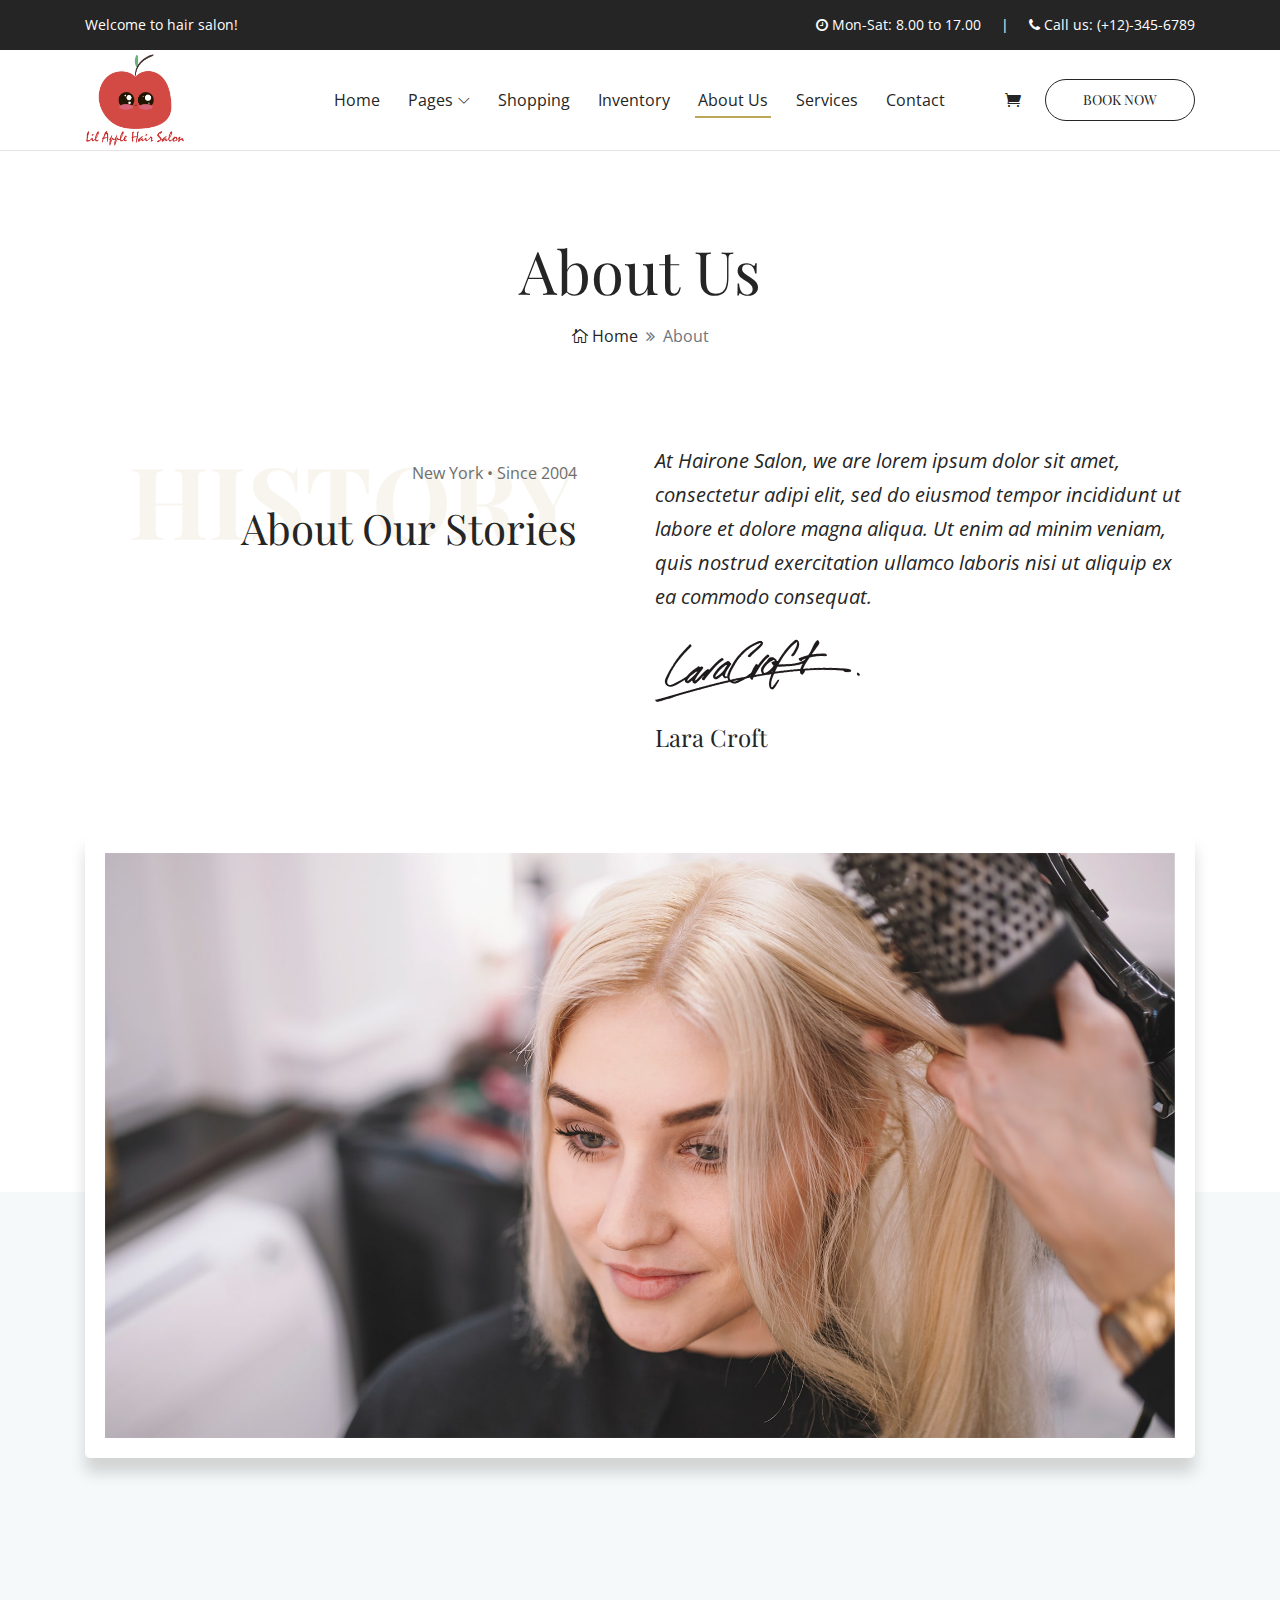
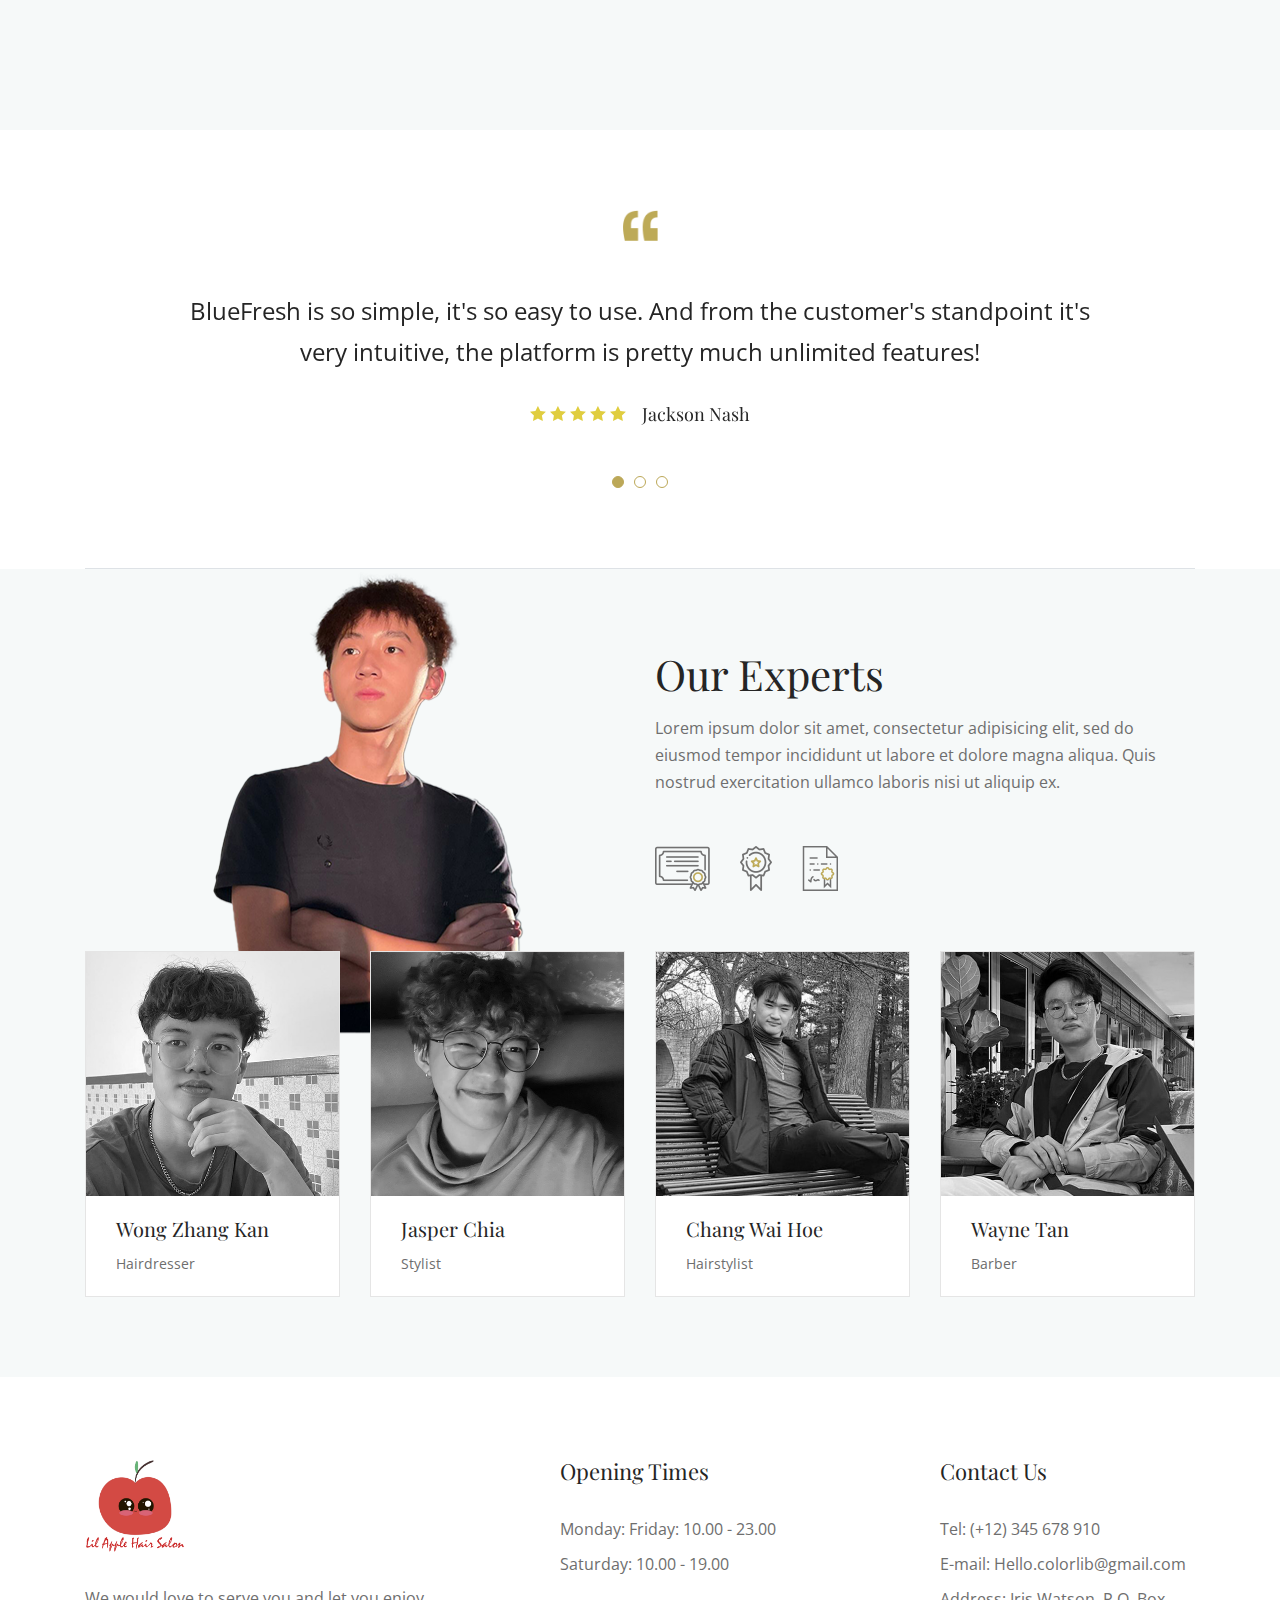
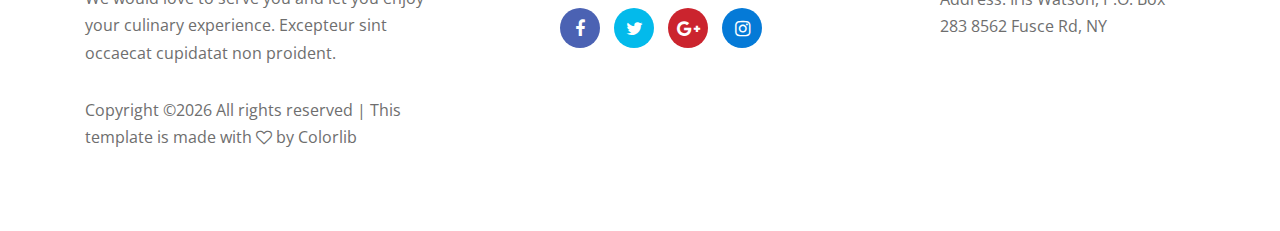
<file: about.html>
<!DOCTYPE html>
<html lang="en">

<head>
    <meta charset="UTF-8">
    <meta name="description" content="">
    <meta http-equiv="X-UA-Compatible" content="IE=edge">
    <meta name="viewport" content="width=device-width, initial-scale=1, shrink-to-fit=no">

    <!-- Title -->
    <title>Lil Apple Hair Salon</title>

    <!-- Favicon -->
    <link rel="icon" href="./img/core-img/Lilapple.png">

    <!-- Stylesheet -->
    <link rel="stylesheet" href="style.css">

</head>

<body>
    <!-- Preloader -->
    <div id="preloader">
        <div class="loader"></div>
    </div>
    <!-- /Preloader -->

    <!-- Header Area Start -->
    <header class="header-area">
        <!-- Top Header Area Start -->
        <div class="top-header-area">
            <div class="container h-100">
                <div class="row h-100 align-items-center">
                    <div class="col-5">
                        <div class="top-header-content">
                            <p>Welcome to hair salon!</p>
                        </div>
                    </div>
                    <div class="col-7">
                        <div class="top-header-content text-right">
                            <p><i class="fa fa-clock-o" aria-hidden="true"></i> Mon-Sat: 8.00 to 17.00 <span class="mx-2"></span> | <span class="mx-2"></span> <i class="fa fa-phone" aria-hidden="true"></i> Call us: (+12)-345-6789</p>
                        </div>
                    </div>
                </div>
            </div>
        </div>
        <!-- Top Header Area End -->

        <!-- Main Header Start -->
        <div class="main-header-area">
            <div class="classy-nav-container breakpoint-off">
                <div class="container">
                    <!-- Classy Menu -->
                    <nav class="classy-navbar justify-content-between" id="akameNav">

                        <!-- Logo -->
                        <a class="nav-brand" href="index.html"><img width="100" src="./img/core-img/logo.png" alt=""></a>

                        <!-- Navbar Toggler -->
                        <div class="classy-navbar-toggler">
                            <span class="navbarToggler"><span></span><span></span><span></span></span>
                        </div>

                        <!-- Menu -->
                        <div class="classy-menu">
                            <!-- Menu Close Button -->
                            <div class="classycloseIcon">
                                <div class="cross-wrap"><span class="top"></span><span class="bottom"></span></div>
                            </div>
                            <!-- Nav Start -->
                            <div class="classynav">
                                <ul id="nav">
                                    <li><a href="./index.html">Home</a></li>
                                    <li><a href="#">Pages</a>
                                        <ul class="dropdown">
                                            <li><a href="./index.html">- Home</a></li>
                                            <li><a href="./about.html">- About Us</a></li>
                                            <li><a href="./shopping.php">- Shopping</a></li>
                                            <li><a href="./inventory.php">- Inventory</a></li>
                                            <li><a href="./services.html">- Services</a></li>
                                            <li><a href="./contact.html">- Contact</a></li>
                                        </ul>
                                    </li>
                                    <li><a href="./shopping.php">Shopping</a></li>
                                    <li><a href="./inventory.php">Inventory</a></li>
                                    <li class="active"><a href="./about.html">About Us</a></li>
                                    <li><a href="./services.html">Services</a></li>
                                    <li><a href="./contact.html">Contact</a></li>
                                </ul>

                                <!-- Cart Icon -->
                                <div class="cart-icon ml-5 mt-4 mt-lg-0">
                                    <a href="#"><i class="icon_cart"></i></a>
                                </div>

                                <!-- Book Icon -->
                                <div class="book-now-btn ml-5 mt-4 mt-lg-0 ml-md-4">
                                    <a href="#" class="btn akame-btn">Book Now</a>
                                </div>
                            </div>
                            <!-- Nav End -->
                        </div>
                    </nav>
                </div>
            </div>
        </div>
    </header>
    <!-- Header Area End -->

    <!-- Breadcrumb Area Start -->
    <section class="breadcrumb-area section-padding-80">
        <div class="container">
            <div class="row">
                <div class="col-12">
                    <div class="breadcrumb-content">
                        <h2>About Us</h2>
                        <nav aria-label="breadcrumb">
                            <ol class="breadcrumb">
                                <li class="breadcrumb-item"><a href="index.html"><i class="icon_house_alt"></i> Home</a></li>
                                <li class="breadcrumb-item active" aria-current="page">About</li>
                            </ol>
                        </nav>
                    </div>
                </div>
            </div>
        </div>
    </section>
    <!-- Breadcrumb Area End -->

    <!-- Akame About Area Start -->
    <section class="akame--about--area">
        <div class="container">
            <div class="row">
                <!-- Section Heading -->
                <div class="col-12 col-lg-6">
                    <div class="section-heading text-right mb-80 pr-5 pt-3">
                        <p>New York • Since 2004</p>
                        <h2>About Our Stories</h2>
                        <span>History</span>
                    </div>
                </div>

                <div class="col-12 col-lg-6">
                    <div class="about--us--content mb-80">
                        <p>At Hairone Salon, we are lorem ipsum dolor sit amet, consectetur adipi elit, sed do eiusmod tempor incididunt ut labore et dolore magna aliqua. Ut enim ad minim veniam, quis nostrud exercitation ullamco laboris nisi ut aliquip ex ea commodo consequat.</p>
                        <img src="img/core-img/signature.png" alt="">
                        <h4>Lara Croft</h4>
                    </div>
                </div>
            </div>
        </div>
    </section>
    <!-- Akame About Area End -->

    <!-- Akame Video Area Start -->
    <div class="akame--video--area">
        <div class="container">

            <!-- Video Content Area -->
            <div class="row">
                <div class="col-12">
                    <div class="video-content-area mb-80">
                        <img src="img/bg-img/44.jpg" alt="">
                        <a href="https://www.youtube.com/watch?v=Ldd8yjjo6jA" class="video-play-btn wow bounceInDown" data-wow-delay="200ms"><i class="fa fa-play"></i></a>
                    </div>
                </div>
            </div>

            <div class="row">
                <!-- Single Cool Facts Area -->
                <div class="col-12 col-sm-6 col-lg-3">
                    <div class="single-cool-facts-area text-center mb-80 wow fadeInUp" data-wow-delay="200ms">
                        <span>Case</span>
                        <h2 class="counter">457</h2>
                        <p>Projects Completed</p>
                    </div>
                </div>

                <!-- Single Cool Facts Area -->
                <div class="col-12 col-sm-6 col-lg-3">
                    <div class="single-cool-facts-area text-center mb-80 wow fadeInUp" data-wow-delay="400ms">
                        <span>Client</span>
                        <h2 class="counter">343</h2>
                        <p>Happy Customers</p>
                    </div>
                </div>

                <!-- Single Cool Facts Area -->
                <div class="col-12 col-sm-6 col-lg-3">
                    <div class="single-cool-facts-area text-center mb-80 wow fadeInUp" data-wow-delay="600ms">
                        <span>Award</span>
                        <h2 class="counter">379</h2>
                        <p>Award Winners</p>
                    </div>
                </div>

                <!-- Single Cool Facts Area -->
                <div class="col-12 col-sm-6 col-lg-3">
                    <div class="single-cool-facts-area text-center mb-80 wow fadeInUp" data-wow-delay="800ms">
                        <span>Style</span>
                        <h2 class="counter">97</h2>
                        <p>Different Hairstyles</p>
                    </div>
                </div>
            </div>
        </div>
    </div>
    <!-- Akame Video Area End -->

    <!-- Testimonial Area Start -->
    <section class="testimonial-area section-padding-80">
        <div class="container">
            <div class="row justify-content-center">
                <div class="col-10">
                    <div class="testimonial-slides owl-carousel">

                        <!-- Single Testimonial Slide -->
                        <div class="single-testimonial-slide">
                            <img src="img/core-img/quote.png" alt="">
                            <p>BlueFresh is so simple, it's so easy to use. And from the customer's standpoint it's very intuitive, the platform is pretty much unlimited features!</p>
                            <div class="ratings-name d-flex align-items-center justify-content-center">
                                <div class="ratings mr-3">
                                    <i class="icon_star"></i>
                                    <i class="icon_star"></i>
                                    <i class="icon_star"></i>
                                    <i class="icon_star"></i>
                                    <i class="icon_star"></i>
                                </div>
                                <h5>Jackson Nash</h5>
                            </div>
                        </div>

                        <!-- Single Testimonial Slide -->
                        <div class="single-testimonial-slide">
                            <img src="img/core-img/quote.png" alt="">
                            <p>BlueFresh is so simple, it's so easy to use. And from the customer's standpoint it's very intuitive, the platform is pretty much unlimited features!</p>
                            <div class="ratings-name d-flex align-items-center justify-content-center">
                                <div class="ratings mr-3">
                                    <i class="icon_star"></i>
                                    <i class="icon_star"></i>
                                    <i class="icon_star"></i>
                                    <i class="icon_star"></i>
                                    <i class="icon_star"></i>
                                </div>
                                <h5>Jackson Nash</h5>
                            </div>
                        </div>

                        <!-- Single Testimonial Slide -->
                        <div class="single-testimonial-slide">
                            <img src="img/core-img/quote.png" alt="">
                            <p>BlueFresh is so simple, it's so easy to use. And from the customer's standpoint it's very intuitive, the platform is pretty much unlimited features!</p>
                            <div class="ratings-name d-flex align-items-center justify-content-center">
                                <div class="ratings mr-3">
                                    <i class="icon_star"></i>
                                    <i class="icon_star"></i>
                                    <i class="icon_star"></i>
                                    <i class="icon_star"></i>
                                    <i class="icon_star"></i>
                                </div>
                                <h5>Jackson Nash</h5>
                            </div>
                        </div>

                    </div>
                </div>
            </div>
        </div>
    </section>
    <!-- Testimonial Area End -->

    <!-- Border -->
    <div class="container">
        <div class="border-top"></div>
    </div>

    <!-- Our Expert Area Start -->
    <section class="akame-our-expert-area about-us-page section-padding-80-0">

        <!-- Side Thumbnail -->
        <div class="side-thumbnail" style="background-image: url(img/bg-img/14.png);"></div>

        <div class="container">
            <div class="row justify-content-end">
                <div class="col-12 col-lg-6">
                    <!-- Section Heading -->
                    <div class="section-heading">
                        <h2>Our Experts</h2>
                        <p>Lorem ipsum dolor sit amet, consectetur adipisicing elit, sed do eiusmod tempor incididunt ut labore et dolore magna aliqua. Quis nostrud exercitation ullamco laboris nisi ut aliquip ex.</p>
                    </div>
                    <!-- Our Certificate -->
                    <div class="our-certificate-area mb-60 d-flex align-items-center">
                        <img src="img/core-img/certificate-1.png" alt="">
                        <img src="img/core-img/certificate-2.png" alt="">
                        <img src="img/core-img/certificate-3.png" alt="">
                    </div>
                </div>
            </div>
        </div>
        <div class="container">
            <div class="row">

                <!-- Single Team Member -->
                <div class="col-12 col-sm-6 col-lg-3">
                    <div class="single-team-member mb-80">
                        <div class="team-member-img">
                            <img src="img/bg-img/10.jpg" alt="">
                            <!-- Social Info -->
                            <div class="team-social-info d-flex align-items-center justify-content-center">
                                <div class="social-link">
                                    <a href="#"><i class="fa fa-facebook"></i></a>
                                    <a href="#"><i class="fa fa-twitter"></i></a>
                                    <a href="#"><i class="fa fa-linkedin"></i></a>
                                    <a href="#"><i class="fa fa-dribbble"></i></a>
                                </div>
                            </div>
                        </div>
                        <div class="team-member-info">
                            <h5>Wong Zhang Kan</h5>
                            <p>Hairdresser</p>
                        </div>
                    </div>
                </div>

                <!-- Single Team Member -->
                <div class="col-12 col-sm-6 col-lg-3">
                    <div class="single-team-member mb-80">
                        <div class="team-member-img">
                            <img src="img/bg-img/11.jpg" alt="">
                            <!-- Social Info -->
                            <div class="team-social-info d-flex align-items-center justify-content-center">
                                <div class="social-link">
                                    <a href="#"><i class="fa fa-facebook"></i></a>
                                    <a href="#"><i class="fa fa-twitter"></i></a>
                                    <a href="#"><i class="fa fa-linkedin"></i></a>
                                    <a href="#"><i class="fa fa-dribbble"></i></a>
                                </div>
                            </div>
                        </div>
                        <div class="team-member-info">
                            <h5>Jasper Chia</h5>
                            <p>Stylist</p>
                        </div>
                    </div>
                </div>

                <!-- Single Team Member -->
                <div class="col-12 col-sm-6 col-lg-3">
                    <div class="single-team-member mb-80">
                        <div class="team-member-img">
                            <img src="img/bg-img/12.jpg" alt="">
                            <!-- Social Info -->
                            <div class="team-social-info d-flex align-items-center justify-content-center">
                                <div class="social-link">
                                    <a href="#"><i class="fa fa-facebook"></i></a>
                                    <a href="#"><i class="fa fa-twitter"></i></a>
                                    <a href="#"><i class="fa fa-linkedin"></i></a>
                                    <a href="#"><i class="fa fa-dribbble"></i></a>
                                </div>
                            </div>
                        </div>
                        <div class="team-member-info">
                            <h5>Chang Wai Hoe</h5>
                            <p>Hairstylist</p>
                        </div>
                    </div>
                </div>

                <!-- Single Team Member -->
                <div class="col-12 col-sm-6 col-lg-3">
                    <div class="single-team-member mb-80">
                        <div class="team-member-img">
                            <img src="img/bg-img/13.jpg" alt="">
                            <!-- Social Info -->
                            <div class="team-social-info d-flex align-items-center justify-content-center">
                                <div class="social-link">
                                    <a href="#"><i class="fa fa-facebook"></i></a>
                                    <a href="#"><i class="fa fa-twitter"></i></a>
                                    <a href="#"><i class="fa fa-linkedin"></i></a>
                                    <a href="#"><i class="fa fa-dribbble"></i></a>
                                </div>
                            </div>
                        </div>
                        <div class="team-member-info">
                            <h5>Wayne Tan</h5>
                            <p>Barber</p>
                        </div>
                    </div>
                </div>

            </div>
        </div>
    </section>
    <!-- Our Expert Area End -->

    <!-- Footer Area Start -->
    <footer class="footer-area section-padding-80-0">
        <div class="container">
            <div class="row justify-content-between">

                <!-- Single Footer Widget -->
                <div class="col-12 col-sm-6 col-md-4">
                    <div class="single-footer-widget mb-80">
                        <!-- Footer Logo -->
                        <a href="#" class="footer-logo"><img width="100" src="img/core-img/logo.png" alt=""></a>

                        <p class="mb-30">We would love to serve you and let you enjoy your culinary experience. Excepteur sint occaecat cupidatat non proident.</p>

                        <!-- Copywrite Text -->
                        <div class="copywrite-text">
                            <p> <!-- Link back to Colorlib can't be removed. Template is licensed under CC BY 3.0. -->
Copyright &copy;<script>document.write(new Date().getFullYear());</script> All rights reserved | This template is made with <i class="fa fa-heart-o" aria-hidden="true"></i> by <a href="https://colorlib.com" target="_blank">Colorlib</a>
<!-- Link back to Colorlib can't be removed. Template is licensed under CC BY 3.0. --></p>
                        </div>
                    </div>
                </div>

                <!-- Single Footer Widget -->
                <div class="col-12 col-sm-6 col-md-4 col-xl-3">
                    <div class="single-footer-widget mb-80">
                        <!-- Widget Title -->
                        <h4 class="widget-title">Opening times</h4>

                        <!-- Open Times -->
                        <div class="open-time">
                            <p>Monday: Friday: 10.00 - 23.00</p>
                            <p>Saturday: 10.00 - 19.00</p>
                        </div>

                        <!-- Social Info -->
                        <div class="social-info">
                            <a href="#" class="facebook"><i class="fa fa-facebook"></i></a>
                            <a href="#" class="twitter"><i class="fa fa-twitter"></i></a>
                            <a href="#" class="google-plus"><i class="fa fa-google-plus"></i></a>
                            <a href="#" class="instagram"><i class="fa fa-instagram"></i></a>
                        </div>
                    </div>
                </div>

                <!-- Single Footer Widget -->
                <div class="col-12 col-md-4 col-xl-3">
                    <div class="single-footer-widget mb-80">

                        <!-- Widget Title -->
                        <h4 class="widget-title">Contact Us</h4>

                        <!-- Contact Address -->
                        <div class="contact-address">
                            <p>Tel: (+12) 345 678 910</p>
                            <p>E-mail: Hello.colorlib@gmail.com</p>
                            <p>Address: Iris Watson, P.O. Box 283 8562 Fusce Rd, NY</p>
                        </div>
                    </div>
                </div>

            </div>
        </div>
    </footer>
    <!-- Footer Area End -->

    <!-- All JS Files -->
    <!-- jQuery -->
    <script src="js/jquery.min.js"></script>
    <!-- Popper -->
    <script src="js/popper.min.js"></script>
    <!-- Bootstrap -->
    <script src="js/bootstrap.min.js"></script>
    <!-- All Plugins -->
    <script src="js/akame.bundle.js"></script>
    <!-- Active -->
    <script src="js/default-assets/active.js"></script>

</body>

</html>
</file>
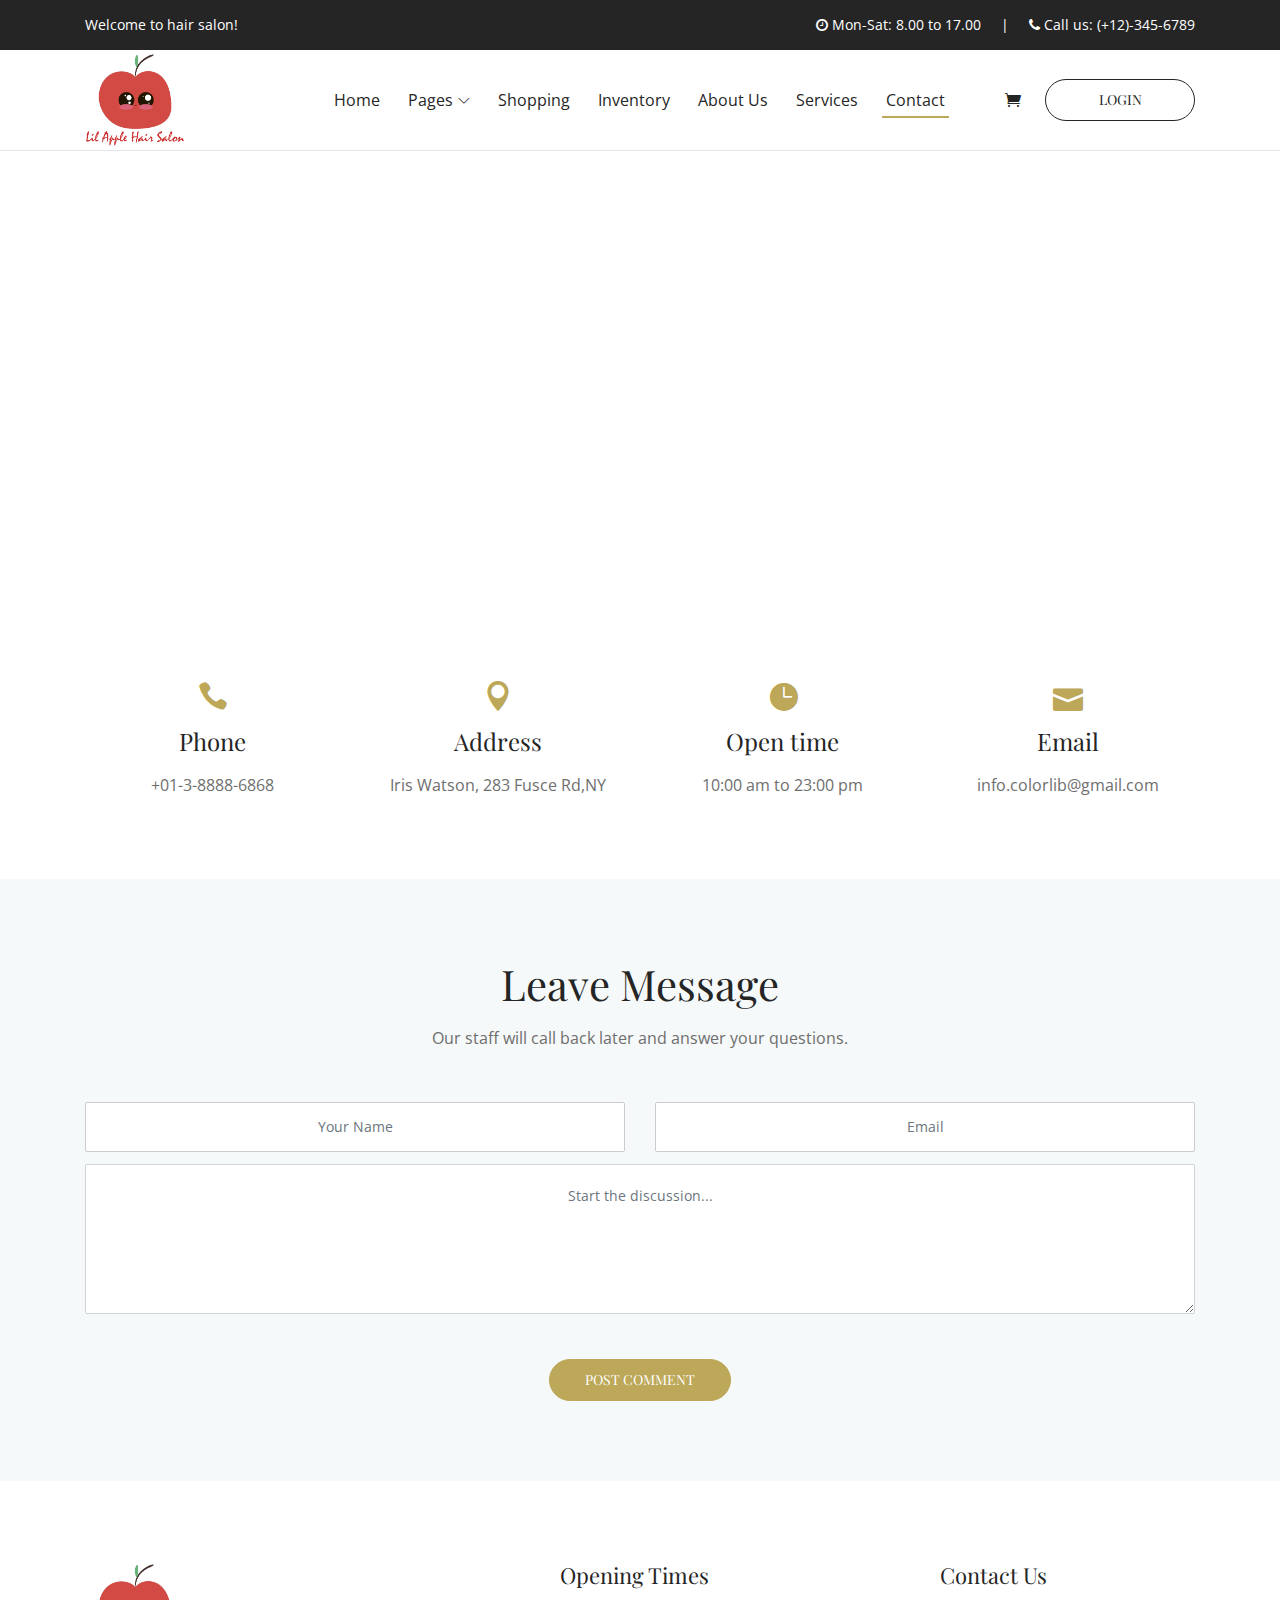
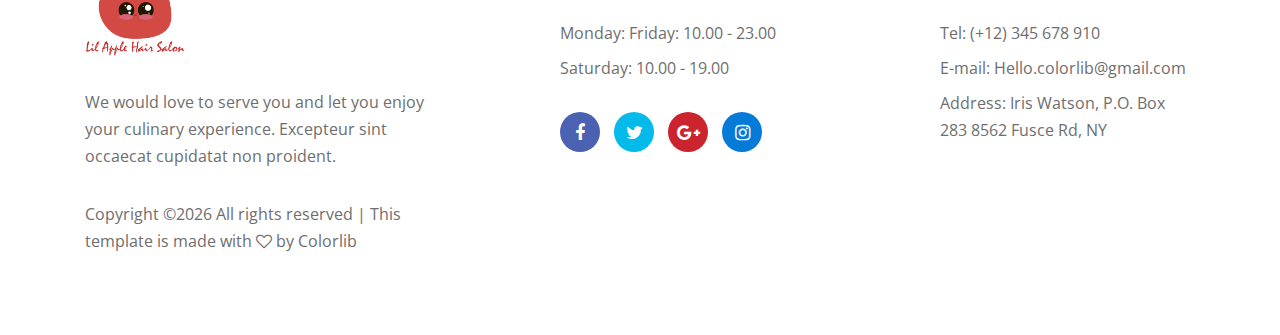
<file: contact.html>
<!DOCTYPE html>
<html lang="en">

<head>
    <meta charset="UTF-8">
    <meta name="description" content="">
    <meta http-equiv="X-UA-Compatible" content="IE=edge">
    <meta name="viewport" content="width=device-width, initial-scale=1, shrink-to-fit=no">

    <!-- Title -->
    <title>Lil Apple Hair Salon</title>

    <!-- Favicon -->
    <link rel="icon" href="./img/core-img/Lilapple.png">

    <!-- Stylesheet -->
    <link rel="stylesheet" href="style.css">

</head>

<body>
    <!-- Preloader -->
    <div id="preloader">
        <div class="loader"></div>
    </div>
    <!-- /Preloader -->

    <!-- Header Area Start -->
    <header class="header-area">
        <!-- Top Header Area Start -->
        <div class="top-header-area">
            <div class="container h-100">
                <div class="row h-100 align-items-center">
                    <div class="col-5">
                        <div class="top-header-content">
                            <p>Welcome to hair salon!</p>
                        </div>
                    </div>
                    <div class="col-7">
                        <div class="top-header-content text-right">
                            <p><i class="fa fa-clock-o" aria-hidden="true"></i> Mon-Sat: 8.00 to 17.00 <span class="mx-2"></span> | <span class="mx-2"></span> <i class="fa fa-phone" aria-hidden="true"></i> Call us: (+12)-345-6789</p>
                        </div>
                    </div>
                </div>
            </div>
        </div>
        <!-- Top Header Area End -->

        <!-- Main Header Start -->
        <div class="main-header-area">
            <div class="classy-nav-container breakpoint-off">
                <div class="container">
                    <!-- Classy Menu -->
                    <nav class="classy-navbar justify-content-between" id="akameNav">

                        <!-- Logo -->
                        <a class="nav-brand" href="index.html"><img width="100" src="./img/core-img/logo.png" alt=""></a>

                        <!-- Navbar Toggler -->
                        <div class="classy-navbar-toggler">
                            <span class="navbarToggler"><span></span><span></span><span></span></span>
                        </div>

                        <!-- Menu -->
                        <div class="classy-menu">
                            <!-- Menu Close Button -->
                            <div class="classycloseIcon">
                                <div class="cross-wrap"><span class="top"></span><span class="bottom"></span></div>
                            </div>
                            <!-- Nav Start -->
                            <div class="classynav">
                                <ul id="nav">
                                    <li><a href="./index.html">Home</a></li>
                                    <li><a href="#">Pages</a>
                                        <ul class="dropdown">
                                            <li><a href="./index.html">- Home</a></li>
                                            <li><a href="./about.html">- About Us</a></li>
                                            <li><a href="./shopping.php">- Shopping</a></li>
                                            <li><a href="./inventory.php">- Inventory</a></li>
                                            <li><a href="./services.html">- Services</a></li>
                                            <li><a href="./contact.html">- Contact</a></li>
                                        </ul>
                                    </li>
                                    <li><a href="./shopping.php">Shopping</a></li>
                                    <li><a href="./inventory.php">Inventory</a></li>
                                    <li><a href="./about.html">About Us</a></li>
                                    <li><a href="./services.html">Services</a></li>
                                    <li class="active"><a href="./contact.html">Contact</a></li>
                                </ul>

                                <!-- Cart Icon -->
                                <div class="cart-icon ml-5 mt-4 mt-lg-0">
                                    <a href="#"><i class="icon_cart"></i></a>
                                </div>

                                <!-- Book Icon -->
                                <div class="book-now-btn ml-5 mt-4 mt-lg-0 ml-md-4">
                                    <a href="loginpage.php" class="btn akame-btn">Login</a>
                                </div>
                            </div>
                            <!-- Nav End -->
                        </div>
                    </nav>
                </div>
            </div>
        </div>
    </header>
    <!-- Header Area End -->

    <!-- Google Maps Start -->
    <div class="akame-google-maps-area">
        <iframe src="https://www.google.com/maps/embed?pb=!1m18!1m12!1m3!1d48396.58860923626!2d-74.02909054214638!3d40.70069315381758!2m3!1f0!2f0!3f0!3m2!1i1024!2i768!4f13.1!3m3!1m2!1s0x89c24fa5d33f083b%3A0xc80b8f06e177fe62!2sNew+York%2C+NY%2C+USA!5e0!3m2!1sen!2sbd!4v1547805689070" allowfullscreen></iframe>
    </div>
    <!-- Google Maps End -->

    <!-- Contact Information Area Start -->
    <section class="contact-information-area section-padding-80-0">
        <div class="container">
            <div class="row">
                <!-- Single Contact Information -->
                <div class="col-12 col-sm-6 col-lg-3">
                    <div class="single-contact-information mb-80">
                        <i class="icon_phone"></i>
                        <h4>Phone</h4>
                        <p>+01-3-8888-6868</p>
                    </div>
                </div>

                <!-- Single Contact Information -->
                <div class="col-12 col-sm-6 col-lg-3">
                    <div class="single-contact-information mb-80">
                        <i class="icon_pin"></i>
                        <h4>Address</h4>
                        <p>Iris Watson, 283 Fusce Rd,NY</p>
                    </div>
                </div>

                <!-- Single Contact Information -->
                <div class="col-12 col-sm-6 col-lg-3">
                    <div class="single-contact-information mb-80">
                        <i class="icon_clock"></i>
                        <h4>Open time</h4>
                        <p>10:00 am to 23:00 pm</p>
                    </div>
                </div>

                <!-- Single Contact Information -->
                <div class="col-12 col-sm-6 col-lg-3">
                    <div class="single-contact-information mb-80">
                        <i class="icon_mail"></i>
                        <h4>Email</h4>
                        <p>info.colorlib@gmail.com</p>
                    </div>
                </div>
            </div>
        </div>
    </section>
    <!-- Contact Information Area End -->

    <!-- Contact Area Start -->
    <section class="akame-contact-area bg-gray section-padding-80">
        <div class="container">
            <div class="row">
                <!-- Section Heading -->
                <div class="col-12">
                    <div class="section-heading text-center">
                        <h2>Leave message</h2>
                        <p>Our staff will call back later and answer your questions.</p>
                    </div>
                </div>
            </div>

            <div class="row">
                <div class="col-12">
                    <!-- Form -->
                    <form action="#" method="post" class="akame-contact-form border-0 p-0">
                        <div class="row">
                            <div class="col-lg-6">
                                <input type="text" name="message-name" class="form-control mb-30" placeholder="Your Name">
                            </div>
                            <div class="col-lg-6">
                                <input type="email" name="message-email" class="form-control mb-30" placeholder="Email">
                            </div>
                            <div class="col-12">
                                <textarea name="message" class="form-control mb-30" placeholder="Start the discussion..."></textarea>
                            </div>
                            <div class="col-12 text-center">
                                <button type="submit" class="btn akame-btn btn-3 mt-15 active">Post Comment</button>
                            </div>
                        </div>
                    </form>
                </div>
            </div>
        </div>
    </section>
    <!-- Contact Area End -->

    <!-- Footer Area Start -->
    <footer class="footer-area section-padding-80-0">
        <div class="container">
            <div class="row justify-content-between">

                <!-- Single Footer Widget -->
                <div class="col-12 col-sm-6 col-md-4">
                    <div class="single-footer-widget mb-80">
                        <!-- Footer Logo -->
                        <a href="#" class="footer-logo"><img width="100" src="img/core-img/logo.png" alt=""></a>

                        <p class="mb-30">We would love to serve you and let you enjoy your culinary experience. Excepteur sint occaecat cupidatat non proident.</p>

                        <!-- Copywrite Text -->
                        <div class="copywrite-text">
                            <p><!-- Link back to Colorlib can't be removed. Template is licensed under CC BY 3.0. -->
Copyright &copy;<script>document.write(new Date().getFullYear());</script> All rights reserved | This template is made with <i class="fa fa-heart-o" aria-hidden="true"></i> by <a href="https://colorlib.com" target="_blank">Colorlib</a>
<!-- Link back to Colorlib can't be removed. Template is licensed under CC BY 3.0. --></p>
                        </div>
                    </div>
                </div>

                <!-- Single Footer Widget -->
                <div class="col-12 col-sm-6 col-md-4 col-xl-3">
                    <div class="single-footer-widget mb-80">
                        <!-- Widget Title -->
                        <h4 class="widget-title">Opening times</h4>

                        <!-- Open Times -->
                        <div class="open-time">
                            <p>Monday: Friday: 10.00 - 23.00</p>
                            <p>Saturday: 10.00 - 19.00</p>
                        </div>

                        <!-- Social Info -->
                        <div class="social-info">
                            <a href="#" class="facebook"><i class="fa fa-facebook"></i></a>
                            <a href="#" class="twitter"><i class="fa fa-twitter"></i></a>
                            <a href="#" class="google-plus"><i class="fa fa-google-plus"></i></a>
                            <a href="#" class="instagram"><i class="fa fa-instagram"></i></a>
                        </div>
                    </div>
                </div>

                <!-- Single Footer Widget -->
                <div class="col-12 col-md-4 col-xl-3">
                    <div class="single-footer-widget mb-80">

                        <!-- Widget Title -->
                        <h4 class="widget-title">Contact Us</h4>

                        <!-- Contact Address -->
                        <div class="contact-address">
                            <p>Tel: (+12) 345 678 910</p>
                            <p>E-mail: Hello.colorlib@gmail.com</p>
                            <p>Address: Iris Watson, P.O. Box 283 8562 Fusce Rd, NY</p>
                        </div>
                    </div>
                </div>

            </div>
        </div>
    </footer>
    <!-- Footer Area End -->

    <!-- All JS Files -->
    <!-- jQuery -->
    <script src="js/jquery.min.js"></script>
    <!-- Popper -->
    <script src="js/popper.min.js"></script>
    <!-- Bootstrap -->
    <script src="js/bootstrap.min.js"></script>
    <!-- All Plugins -->
    <script src="js/akame.bundle.js"></script>
    <!-- Active -->
    <script src="js/default-assets/active.js"></script>

</body>

</html>
</file>
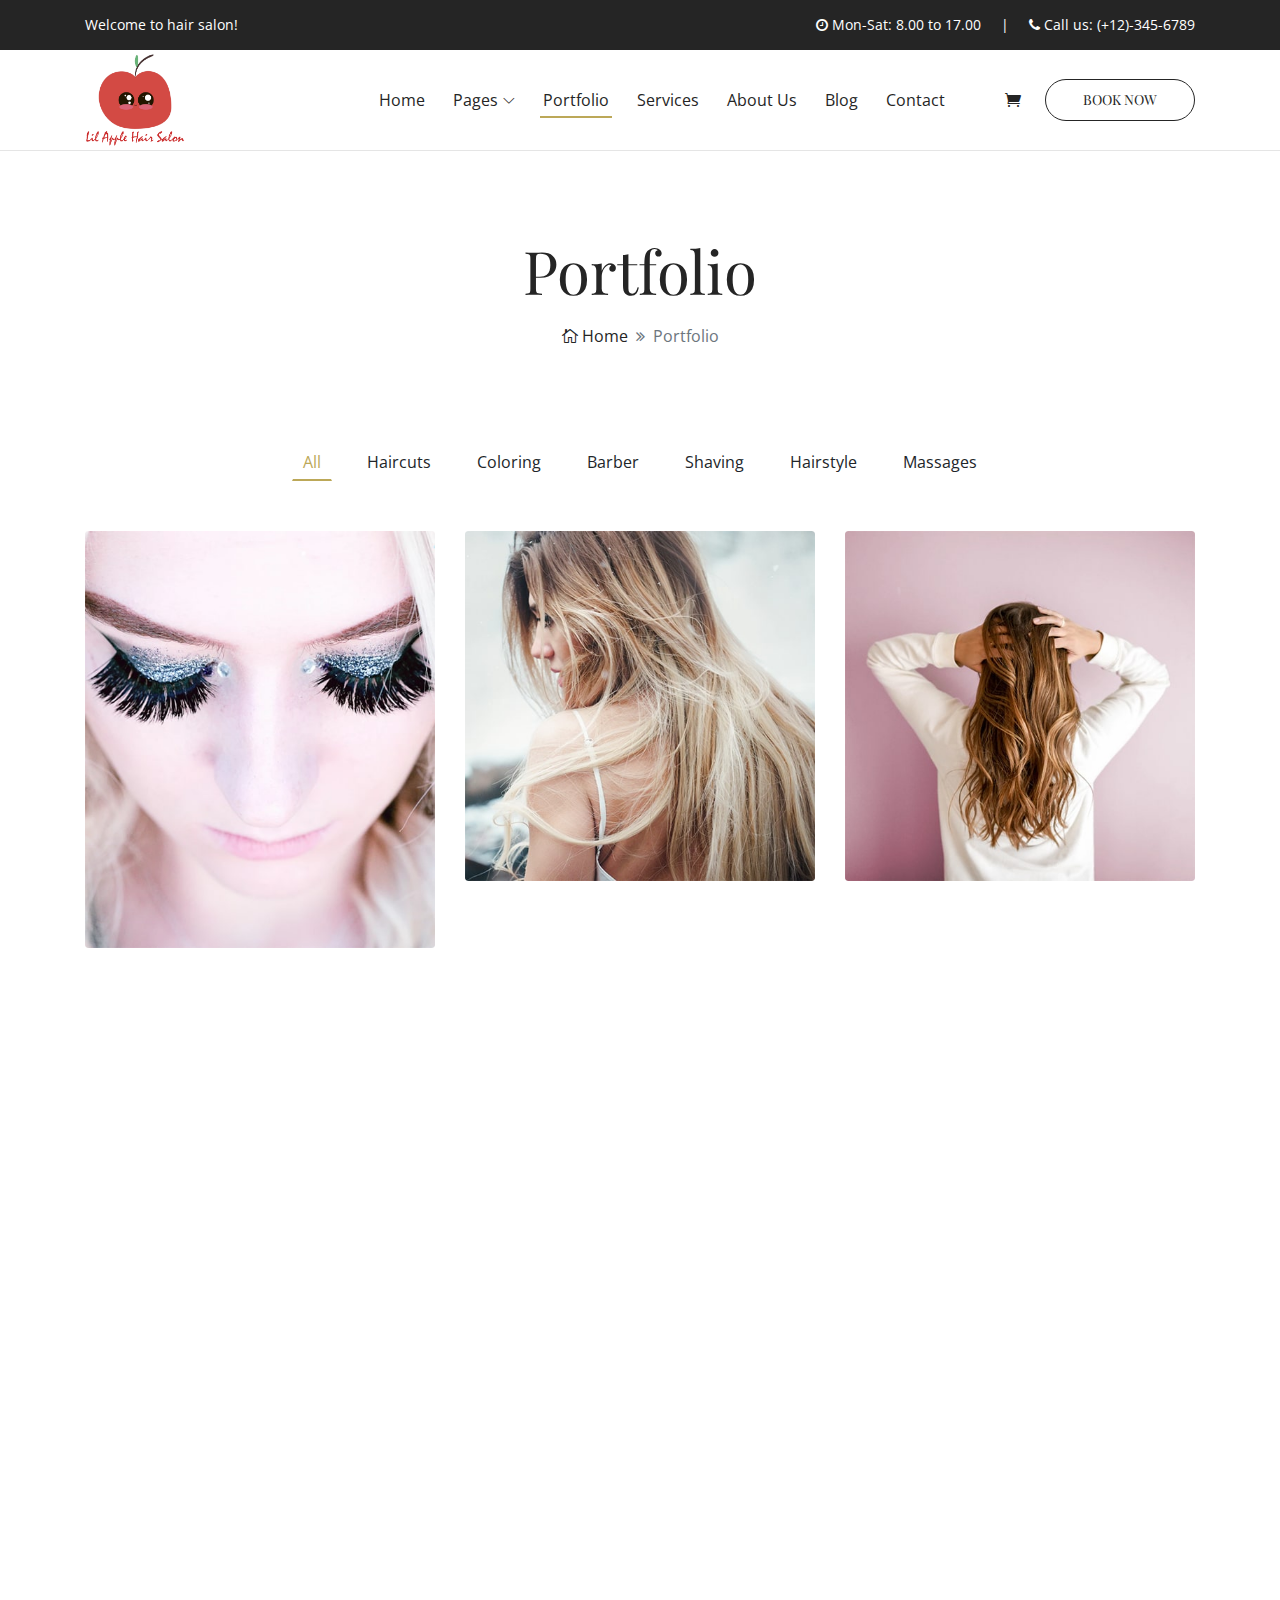
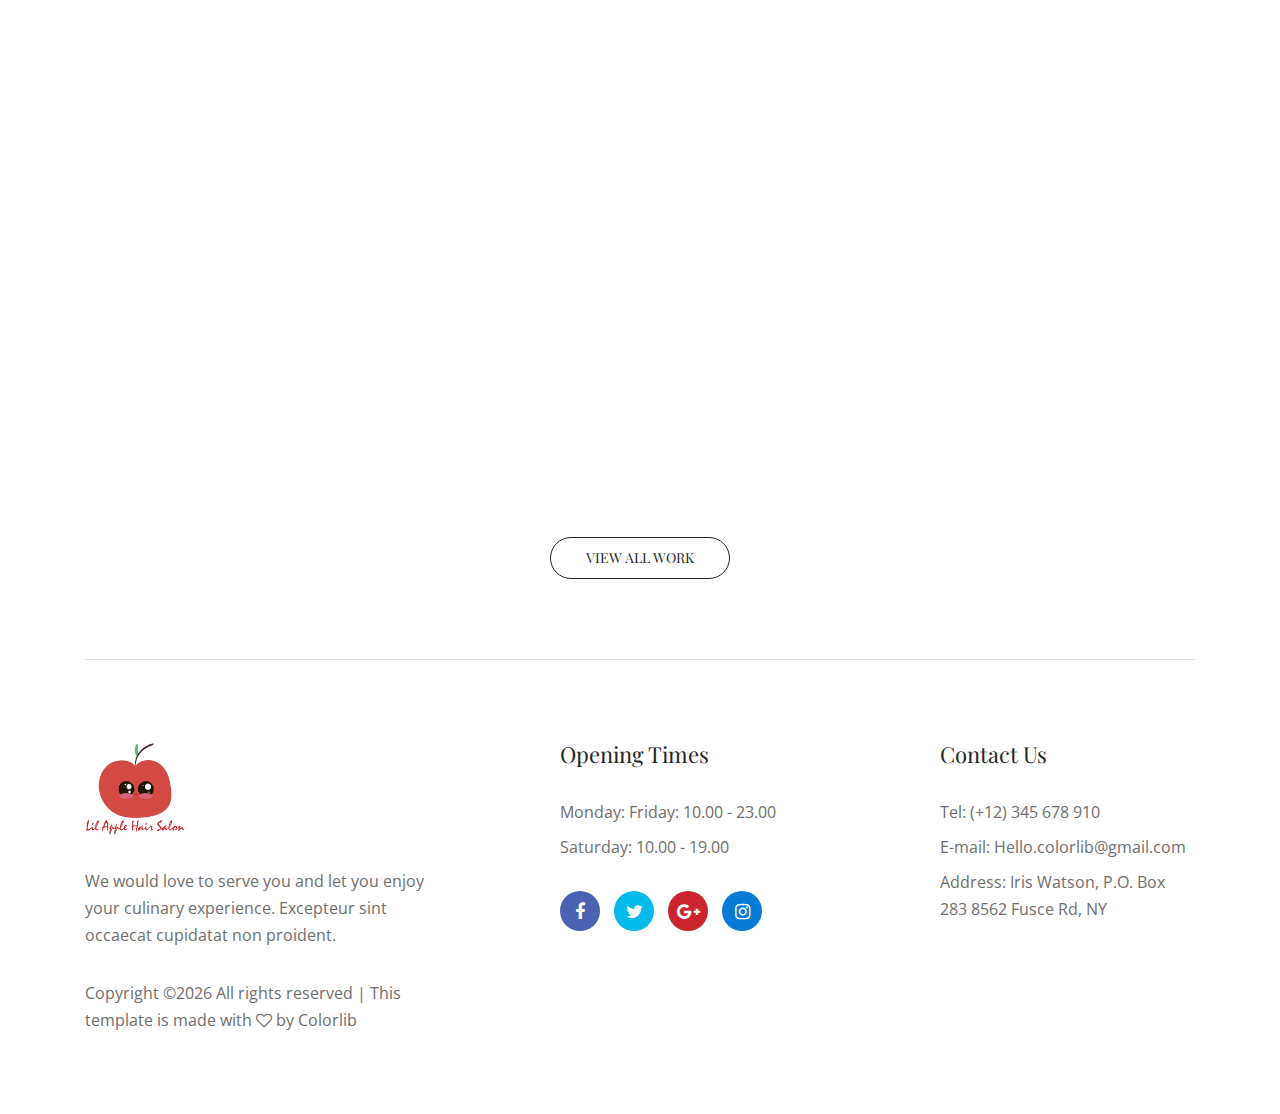
<file: portfolio.html>
<!DOCTYPE html>
<html lang="en">

<head>
    <meta charset="UTF-8">
    <meta name="description" content="">
    <meta http-equiv="X-UA-Compatible" content="IE=edge">
    <meta name="viewport" content="width=device-width, initial-scale=1, shrink-to-fit=no">

    <!-- Title -->
    <title>Epil & Beauty</title>

    <!-- Favicon -->
    <link rel="icon" href="./img/core-img/favicon.ico">

    <!-- Stylesheet -->
    <link rel="stylesheet" href="style.css">

</head>

<body>
    <!-- Preloader -->
    <div id="preloader">
        <div class="loader"></div>
    </div>
    <!-- /Preloader -->

    <!-- Header Area Start -->
    <header class="header-area">
        <!-- Top Header Area Start -->
        <div class="top-header-area">
            <div class="container h-100">
                <div class="row h-100 align-items-center">
                    <div class="col-5">
                        <div class="top-header-content">
                            <p>Welcome to hair salon!</p>
                        </div>
                    </div>
                    <div class="col-7">
                        <div class="top-header-content text-right">
                            <p><i class="fa fa-clock-o" aria-hidden="true"></i> Mon-Sat: 8.00 to 17.00 <span class="mx-2"></span> | <span class="mx-2"></span> <i class="fa fa-phone" aria-hidden="true"></i> Call us: (+12)-345-6789</p>
                        </div>
                    </div>
                </div>
            </div>
        </div>
        <!-- Top Header Area End -->

        <!-- Main Header Start -->
        <div class="main-header-area">
            <div class="classy-nav-container breakpoint-off">
                <div class="container">
                    <!-- Classy Menu -->
                    <nav class="classy-navbar justify-content-between" id="akameNav">

                        <!-- Logo -->
                        <a class="nav-brand" href="index.html"><img width="100" src="./img/core-img/logo.png" alt=""></a>

                        <!-- Navbar Toggler -->
                        <div class="classy-navbar-toggler">
                            <span class="navbarToggler"><span></span><span></span><span></span></span>
                        </div>

                        <!-- Menu -->
                        <div class="classy-menu">
                            <!-- Menu Close Button -->
                            <div class="classycloseIcon">
                                <div class="cross-wrap"><span class="top"></span><span class="bottom"></span></div>
                            </div>
                            <!-- Nav Start -->
                            <div class="classynav">
                                <ul id="nav">
                                    <li><a href="./index.html">Home</a></li>
                                    <li><a href="#">Pages</a>
                                        <ul class="dropdown">
                                            <li><a href="./index.html">- Home</a></li>
                                            <li><a href="./about.html">- About Us</a></li>
                                            <li><a href="./service.html">- Services</a></li>
                                            <li><a href="./portfolio.html">- Portfolio</a></li>
                                            <li><a href="./blog.html">- Blog</a></li>
                                            <li><a href="./single-blog.html">- Blog Details</a></li>
                                            <li><a href="./contact.html">- Contact</a></li>
                                            <li><a href="#">- Dropdown</a>
                                                <ul class="dropdown">
                                                    <li><a href="#">- Dropdown Item</a></li>
                                                    <li><a href="#">- Dropdown Item</a></li>
                                                    <li><a href="#">- Dropdown Item</a></li>
                                                    <li><a href="#">- Dropdown Item</a></li>
                                                </ul>
                                            </li>
                                        </ul>
                                    </li>
                                    <li class="active"><a href="./portfolio.html">Portfolio</a></li>
                                    <li><a href="./service.html">Services</a></li>
                                    <li><a href="./about.html">About Us</a></li>
                                    <li><a href="./blog.html">Blog</a></li>
                                    <li><a href="./contact.html">Contact</a></li>
                                </ul>

                                <!-- Cart Icon -->
                                <div class="cart-icon ml-5 mt-4 mt-lg-0">
                                    <a href="#"><i class="icon_cart"></i></a>
                                </div>

                                <!-- Book Icon -->
                                <div class="book-now-btn ml-5 mt-4 mt-lg-0 ml-md-4">
                                    <a href="#" class="btn akame-btn">Book Now</a>
                                </div>
                            </div>
                            <!-- Nav End -->
                        </div>
                    </nav>
                </div>
            </div>
        </div>
    </header>
    <!-- Header Area End -->
    
    <!-- Breadcrumb Area Start -->
    <section class="breadcrumb-area section-padding-80">
        <div class="container">
            <div class="row">
                <div class="col-12">
                    <div class="breadcrumb-content">
                        <h2>Portfolio</h2>
                        <nav aria-label="breadcrumb">
                            <ol class="breadcrumb">
                                <li class="breadcrumb-item"><a href="index.html"><i class="icon_house_alt"></i> Home</a></li>
                                <li class="breadcrumb-item active" aria-current="page">Portfolio</li>
                            </ol>
                        </nav>
                    </div>
                </div>
            </div>
        </div>
    </section>
    <!-- Breadcrumb Area End -->

    <!-- Portfolio Area Start -->
    <section class="akame-portfolio section-padding-0-80 clearfix">
        <div class="container">
            <div class="row">
                <div class="col-12">
                    <div class="portfolio-menu text-center mb-50">
                        <button class="btn active" data-filter="*">All</button>
                        <button class="btn" data-filter=".haircuts">Haircuts</button>
                        <button class="btn" data-filter=".coloring">Coloring</button>
                        <button class="btn" data-filter=".barber">Barber</button>
                        <button class="btn" data-filter=".shaving">Shaving</button>
                        <button class="btn" data-filter=".hairstyle">Hairstyle</button>
                        <button class="btn" data-filter=".massage">Massages</button>
                    </div>
                </div>
            </div>

            <div class="row akame-portfolio-area">
                <!-- Single Portfolio Item -->
                <div class="col-12 col-sm-6 col-lg-4 akame-portfolio-item haircuts mb-30 wow fadeInUp" data-wow-delay="200ms">
                    <div class="akame-portfolio-single-item">
                        <img src="img/bg-img/18.jpg" alt="">

                        <!-- Overlay Content -->
                        <div class="overlay-content d-flex align-items-center justify-content-center">
                            <div class="overlay-text text-center">
                                <h4>Hairstyle</h4>
                                <p>Consectetur adipisicing elit sed doe</p>
                            </div>
                        </div>

                        <!-- Thumbnail Zoom -->
                        <a href="img/bg-img/18.jpg" class="thumbnail-zoom"><i class="icon_search"></i></a>
                    </div>
                </div>

                <!-- Single Portfolio Item -->
                <div class="col-12 col-sm-6 col-lg-4 akame-portfolio-item haircuts mb-30 wow fadeInUp" data-wow-delay="500ms">
                    <div class="akame-portfolio-single-item">
                        <img src="img/bg-img/19.jpg" alt="">

                        <!-- Overlay Content -->
                        <div class="overlay-content d-flex align-items-center justify-content-center">
                            <div class="overlay-text text-center">
                                <h4>Hairstyle</h4>
                                <p>Consectetur adipisicing elit sed doe</p>
                            </div>
                        </div>

                        <!-- Thumbnail Zoom -->
                        <a href="img/bg-img/19.jpg" class="thumbnail-zoom"><i class="icon_search"></i></a>
                    </div>
                </div>

                <!-- Single Portfolio Item -->
                <div class="col-12 col-sm-6 col-lg-4 akame-portfolio-item coloring mb-30 wow fadeInUp" data-wow-delay="800ms">
                    <div class="akame-portfolio-single-item">
                        <img src="img/bg-img/20.jpg" alt="">

                        <!-- Overlay Content -->
                        <div class="overlay-content d-flex align-items-center justify-content-center">
                            <div class="overlay-text text-center">
                                <h4>Hairstyle</h4>
                                <p>Consectetur adipisicing elit sed doe</p>
                            </div>
                        </div>

                        <!-- Thumbnail Zoom -->
                        <a href="img/bg-img/20.jpg" class="thumbnail-zoom"><i class="icon_search"></i></a>
                    </div>
                </div>

                <!-- Single Portfolio Item -->
                <div class="col-12 col-sm-6 col-lg-4 akame-portfolio-item coloring mb-30 wow fadeInUp" data-wow-delay="200ms">
                    <div class="akame-portfolio-single-item">
                        <img src="img/bg-img/21.jpg" alt="">

                        <!-- Overlay Content -->
                        <div class="overlay-content d-flex align-items-center justify-content-center">
                            <div class="overlay-text text-center">
                                <h4>Hairstyle</h4>
                                <p>Consectetur adipisicing elit sed doe</p>
                            </div>
                        </div>

                        <!-- Thumbnail Zoom -->
                        <a href="img/bg-img/21.jpg" class="thumbnail-zoom"><i class="icon_search"></i></a>
                    </div>
                </div>

                <!-- Single Portfolio Item -->
                <div class="col-12 col-sm-6 col-lg-4 akame-portfolio-item barber mb-30 wow fadeInUp" data-wow-delay="500ms">
                    <div class="akame-portfolio-single-item">
                        <img src="img/bg-img/22.jpg" alt="">

                        <!-- Overlay Content -->
                        <div class="overlay-content d-flex align-items-center justify-content-center">
                            <div class="overlay-text text-center">
                                <h4>Hairstyle</h4>
                                <p>Consectetur adipisicing elit sed doe</p>
                            </div>
                        </div>

                        <!-- Thumbnail Zoom -->
                        <a href="img/bg-img/22.jpg" class="thumbnail-zoom"><i class="icon_search"></i></a>
                    </div>
                </div>

                <!-- Single Portfolio Item -->
                <div class="col-12 col-sm-6 col-lg-4 akame-portfolio-item barber mb-30 wow fadeInUp" data-wow-delay="800ms">
                    <div class="akame-portfolio-single-item">
                        <img src="img/bg-img/23.jpg" alt="">

                        <!-- Overlay Content -->
                        <div class="overlay-content d-flex align-items-center justify-content-center">
                            <div class="overlay-text text-center">
                                <h4>Hairstyle</h4>
                                <p>Consectetur adipisicing elit sed doe</p>
                            </div>
                        </div>

                        <!-- Thumbnail Zoom -->
                        <a href="img/bg-img/23.jpg" class="thumbnail-zoom"><i class="icon_search"></i></a>
                    </div>
                </div>

                <!-- Single Portfolio Item -->
                <div class="col-12 col-sm-6 col-lg-4 akame-portfolio-item shaving mb-30 wow fadeInUp" data-wow-delay="200ms">
                    <div class="akame-portfolio-single-item">
                        <img src="img/bg-img/24.jpg" alt="">

                        <!-- Overlay Content -->
                        <div class="overlay-content d-flex align-items-center justify-content-center">
                            <div class="overlay-text text-center">
                                <h4>Hairstyle</h4>
                                <p>Consectetur adipisicing elit sed doe</p>
                            </div>
                        </div>

                        <!-- Thumbnail Zoom -->
                        <a href="img/bg-img/24.jpg" class="thumbnail-zoom"><i class="icon_search"></i></a>
                    </div>
                </div>

                <!-- Single Portfolio Item -->
                <div class="col-12 col-sm-6 col-lg-4 akame-portfolio-item shaving mb-30 wow fadeInUp" data-wow-delay="500ms">
                    <div class="akame-portfolio-single-item">
                        <img src="img/bg-img/25.jpg" alt="">

                        <!-- Overlay Content -->
                        <div class="overlay-content d-flex align-items-center justify-content-center">
                            <div class="overlay-text text-center">
                                <h4>Hairstyle</h4>
                                <p>Consectetur adipisicing elit sed doe</p>
                            </div>
                        </div>

                        <!-- Thumbnail Zoom -->
                        <a href="img/bg-img/25.jpg" class="thumbnail-zoom"><i class="icon_search"></i></a>
                    </div>
                </div>

                <!-- Single Portfolio Item -->
                <div class="col-12 col-sm-6 col-lg-4 akame-portfolio-item hairstyle mb-30 wow fadeInUp" data-wow-delay="800ms">
                    <div class="akame-portfolio-single-item">
                        <img src="img/bg-img/26.jpg" alt="">

                        <!-- Overlay Content -->
                        <div class="overlay-content d-flex align-items-center justify-content-center">
                            <div class="overlay-text text-center">
                                <h4>Hairstyle</h4>
                                <p>Consectetur adipisicing elit sed doe</p>
                            </div>
                        </div>

                        <!-- Thumbnail Zoom -->
                        <a href="img/bg-img/26.jpg" class="thumbnail-zoom"><i class="icon_search"></i></a>
                    </div>
                </div>

                <!-- Single Portfolio Item -->
                <div class="col-12 col-sm-6 col-lg-4 akame-portfolio-item hairstyle mb-30 wow fadeInUp" data-wow-delay="200ms">
                    <div class="akame-portfolio-single-item">
                        <img src="img/bg-img/27.jpg" alt="">

                        <!-- Overlay Content -->
                        <div class="overlay-content d-flex align-items-center justify-content-center">
                            <div class="overlay-text text-center">
                                <h4>Hairstyle</h4>
                                <p>Consectetur adipisicing elit sed doe</p>
                            </div>
                        </div>

                        <!-- Thumbnail Zoom -->
                        <a href="img/bg-img/27.jpg" class="thumbnail-zoom"><i class="icon_search"></i></a>
                    </div>
                </div>

                <!-- Single Portfolio Item -->
                <div class="col-12 col-sm-6 col-lg-4 akame-portfolio-item massage mb-30 wow fadeInUp" data-wow-delay="500ms">
                    <div class="akame-portfolio-single-item">
                        <img src="img/bg-img/28.jpg" alt="">

                        <!-- Overlay Content -->
                        <div class="overlay-content d-flex align-items-center justify-content-center">
                            <div class="overlay-text text-center">
                                <h4>Hairstyle</h4>
                                <p>Consectetur adipisicing elit sed doe</p>
                            </div>
                        </div>

                        <!-- Thumbnail Zoom -->
                        <a href="img/bg-img/28.jpg" class="thumbnail-zoom"><i class="icon_search"></i></a>
                    </div>
                </div>

                <!-- Single Portfolio Item -->
                <div class="col-12 col-sm-6 col-lg-4 akame-portfolio-item massage mb-30 wow fadeInUp" data-wow-delay="800ms">
                    <div class="akame-portfolio-single-item">
                        <img src="img/bg-img/29.jpg" alt="">

                        <!-- Overlay Content -->
                        <div class="overlay-content d-flex align-items-center justify-content-center">
                            <div class="overlay-text text-center">
                                <h4>Hairstyle</h4>
                                <p>Consectetur adipisicing elit sed doe</p>
                            </div>
                        </div>

                        <!-- Thumbnail Zoom -->
                        <a href="img/bg-img/29.jpg" class="thumbnail-zoom"><i class="icon_search"></i></a>
                    </div>
                </div>
            </div>

            <div class="row">
                <div class="col-12">
                    <div class="view-all-btn mt-30 text-center">
                        <a href="portfolio.html" class="btn akame-btn">View All Work</a>
                    </div>
                </div>
            </div>
        </div>
    </section>
    <!-- Portfolio Area End -->

    <!-- Border -->
    <div class="container">
        <div class="border-top"></div>
    </div>

    <!-- Footer Area Start -->
    <footer class="footer-area section-padding-80-0">
        <div class="container">
            <div class="row justify-content-between">

                <!-- Single Footer Widget -->
                <div class="col-12 col-sm-6 col-md-4">
                    <div class="single-footer-widget mb-80">
                        <!-- Footer Logo -->
                        <a href="#" class="footer-logo"><img width="100" src="img/core-img/logo.png" alt=""></a>

                        <p class="mb-30">We would love to serve you and let you enjoy your culinary experience. Excepteur sint occaecat cupidatat non proident.</p>

                        <!-- Copywrite Text -->
                        <div class="copywrite-text">
                            <p><!-- Link back to Colorlib can't be removed. Template is licensed under CC BY 3.0. -->
Copyright &copy;<script>document.write(new Date().getFullYear());</script> All rights reserved | This template is made with <i class="fa fa-heart-o" aria-hidden="true"></i> by <a href="https://colorlib.com" target="_blank">Colorlib</a>
<!-- Link back to Colorlib can't be removed. Template is licensed under CC BY 3.0. --></p>
                        </div>
                    </div>
                </div>

                <!-- Single Footer Widget -->
                <div class="col-12 col-sm-6 col-md-4 col-xl-3">
                    <div class="single-footer-widget mb-80">
                        <!-- Widget Title -->
                        <h4 class="widget-title">Opening times</h4>

                        <!-- Open Times -->
                        <div class="open-time">
                            <p>Monday: Friday: 10.00 - 23.00</p>
                            <p>Saturday: 10.00 - 19.00</p>
                        </div>

                        <!-- Social Info -->
                        <div class="social-info">
                            <a href="#" class="facebook"><i class="fa fa-facebook"></i></a>
                            <a href="#" class="twitter"><i class="fa fa-twitter"></i></a>
                            <a href="#" class="google-plus"><i class="fa fa-google-plus"></i></a>
                            <a href="#" class="instagram"><i class="fa fa-instagram"></i></a>
                        </div>
                    </div>
                </div>

                <!-- Single Footer Widget -->
                <div class="col-12 col-md-4 col-xl-3">
                    <div class="single-footer-widget mb-80">

                        <!-- Widget Title -->
                        <h4 class="widget-title">Contact Us</h4>

                        <!-- Contact Address -->
                        <div class="contact-address">
                            <p>Tel: (+12) 345 678 910</p>
                            <p>E-mail: Hello.colorlib@gmail.com</p>
                            <p>Address: Iris Watson, P.O. Box 283 8562 Fusce Rd, NY</p>
                        </div>
                    </div>
                </div>

            </div>
        </div>
    </footer>
    <!-- Footer Area End -->

    <!-- All JS Files -->
    <!-- jQuery -->
    <script src="js/jquery.min.js"></script>
    <!-- Popper -->
    <script src="js/popper.min.js"></script>
    <!-- Bootstrap -->
    <script src="js/bootstrap.min.js"></script>
    <!-- All Plugins -->
    <script src="js/akame.bundle.js"></script>
    <!-- Active -->
    <script src="js/default-assets/active.js"></script>

</body>

</html>
</file>
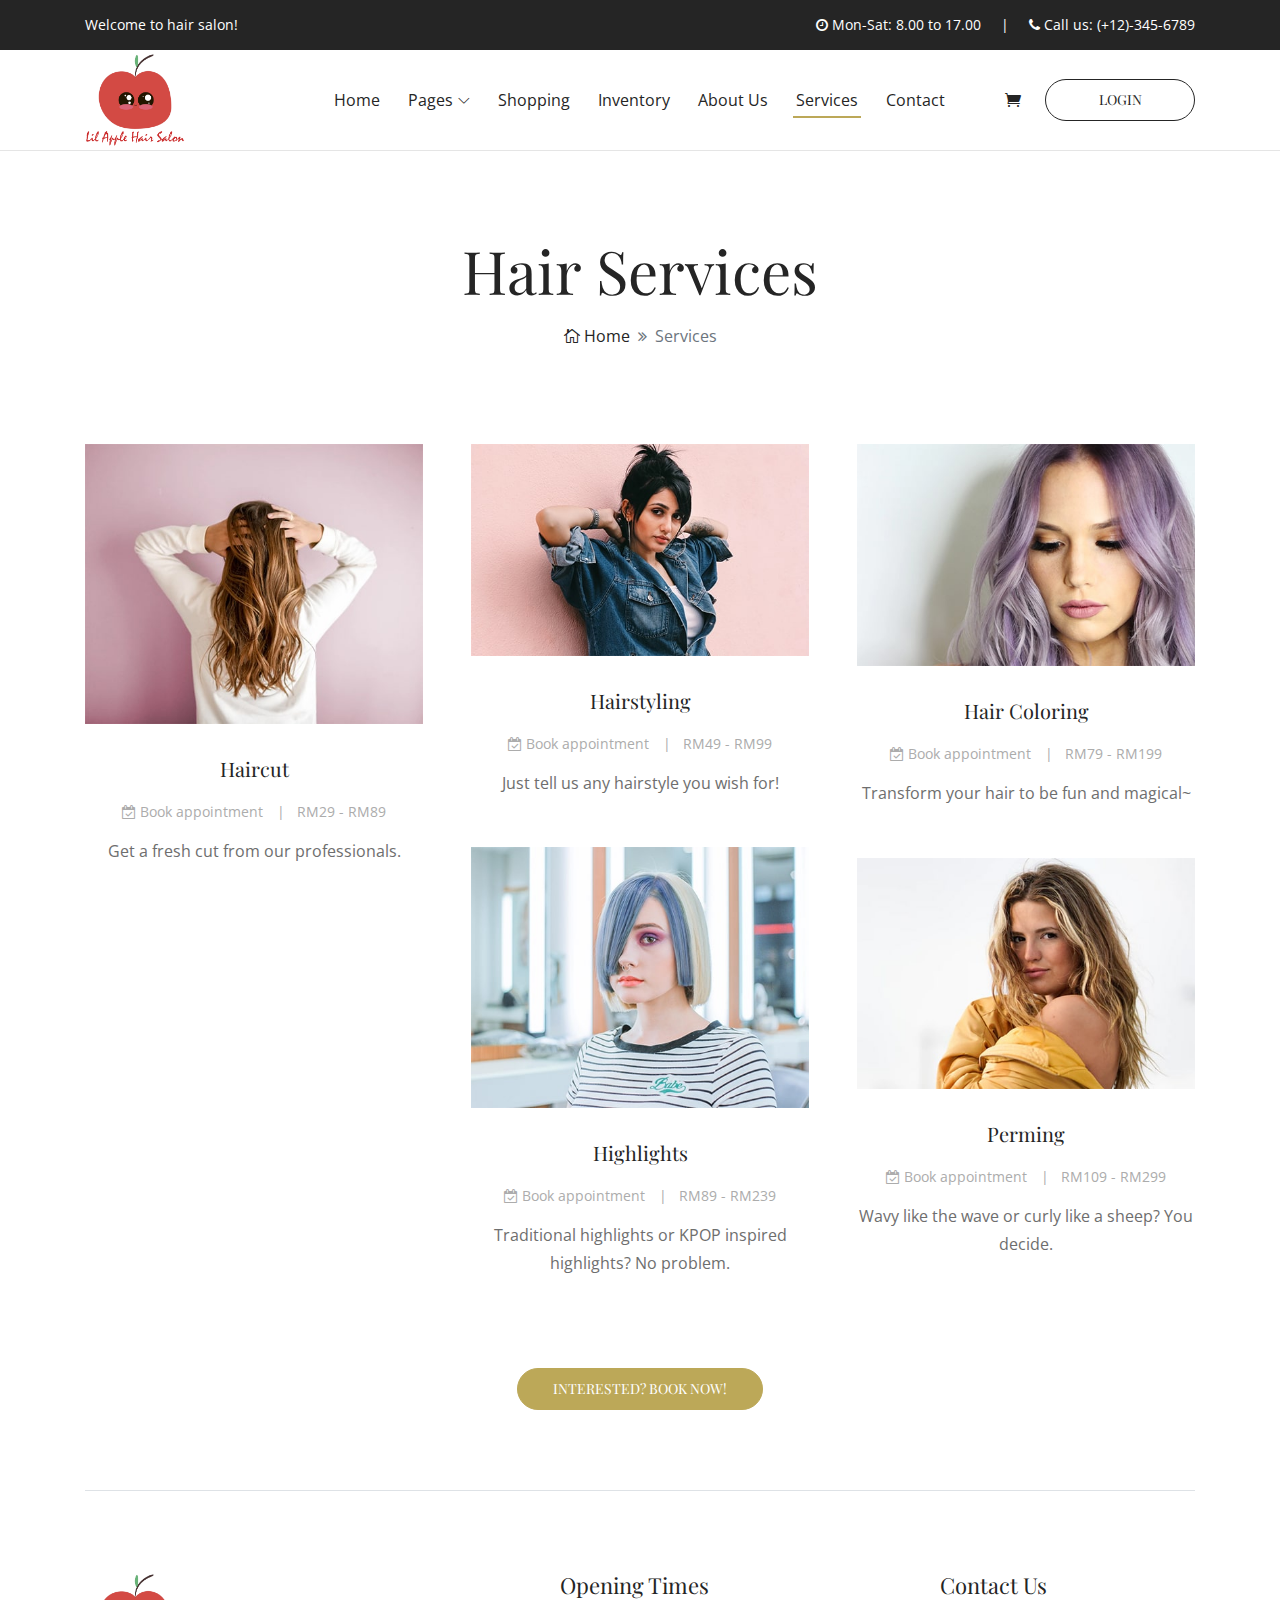
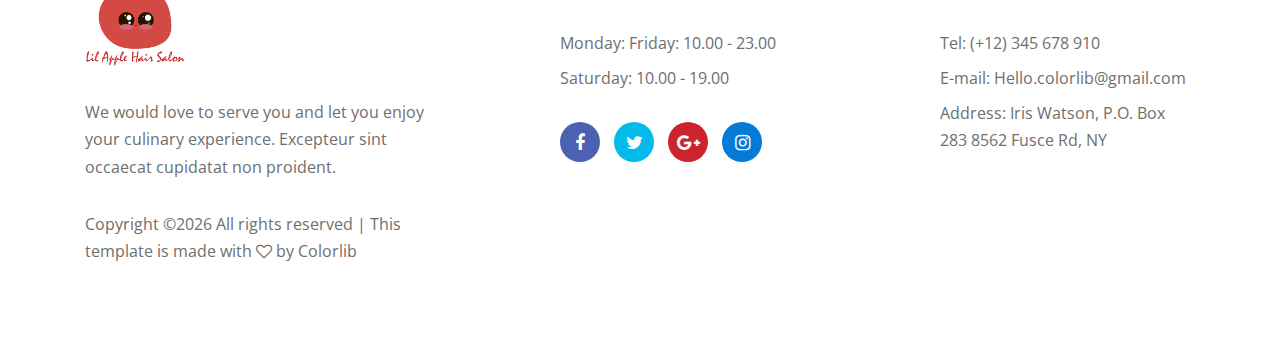
<file: services.html>
<!DOCTYPE html>
<html lang="en">

<head>
    <meta charset="UTF-8">
    <meta name="description" content="">
    <meta http-equiv="X-UA-Compatible" content="IE=edge">
    <meta name="viewport" content="width=device-width, initial-scale=1, shrink-to-fit=no">

    <!-- Title -->
    <title>Lil Apple Hair Salon</title>

    <!-- Favicon -->
    <link rel="icon" href="./img/core-img/Lilapple.png">

    <!-- Stylesheet -->
    <link rel="stylesheet" href="style.css">

</head>

<body>
    <!-- Preloader -->
    <div id="preloader">
        <div class="loader"></div>
    </div>
    <!-- /Preloader -->

    <!-- Header Area Start -->
    <header class="header-area">
        <!-- Top Header Area Start -->
        <div class="top-header-area">
            <div class="container h-100">
                <div class="row h-100 align-items-center">
                    <div class="col-5">
                        <div class="top-header-content">
                            <p>Welcome to hair salon!</p>
                        </div>
                    </div>
                    <div class="col-7">
                        <div class="top-header-content text-right">
                            <p><i class="fa fa-clock-o" aria-hidden="true"></i> Mon-Sat: 8.00 to 17.00 <span class="mx-2"></span> | <span class="mx-2"></span> <i class="fa fa-phone" aria-hidden="true"></i> Call us: (+12)-345-6789</p>
                        </div>
                    </div>
                </div>
            </div>
        </div>
        <!-- Top Header Area End -->

        <!-- Main Header Start -->
        <div class="main-header-area">
            <div class="classy-nav-container breakpoint-off">
                <div class="container">
                    <!-- Classy Menu -->
                    <nav class="classy-navbar justify-content-between" id="akameNav">

                        <!-- Logo -->
                        <a class="nav-brand" href="index.html"><img width="100" src="./img/core-img/logo.png" alt=""></a>

                        <!-- Navbar Toggler -->
                        <div class="classy-navbar-toggler">
                            <span class="navbarToggler"><span></span><span></span><span></span></span>
                        </div>

                        <!-- Menu -->
                        <div class="classy-menu">
                            <!-- Menu Close Button -->
                            <div class="classycloseIcon">
                                <div class="cross-wrap"><span class="top"></span><span class="bottom"></span></div>
                            </div>
                            <!-- Nav Start -->
                            <div class="classynav">
                                <ul id="nav">
                                    <li><a href="./index.html">Home</a></li>
                                    <li><a href="#">Pages</a>
                                        <ul class="dropdown">
                                            <li><a href="./index.html">- Home</a></li>
                                            <li><a href="./about.html">- About Us</a></li>
                                            <li><a href="./shopping.php">- Shopping</a></li>
                                            <li><a href="./inventory.php">- Inventory</a></li>
                                            <li><a href="./services.html">- Services</a></li>
                                            <li><a href="./contact.html">- Contact</a></li>
                                        </ul>
                                    </li>
                                    <li><a href="./shopping.php">Shopping</a></li>
                                    <li><a href="./inventory.php">Inventory</a></li>
                                    <li><a href="./about.html">About Us</a></li>
                                    <li class="active"><a href="./services.html">Services</a></li>
                                    <li><a href="./contact.html">Contact</a></li>
                                </ul>

                                <!-- Cart Icon -->
                                <div class="cart-icon ml-5 mt-4 mt-lg-0">
                                    <a href="#"><i class="icon_cart"></i></a>
                                </div>

                                <!-- Book Icon -->
                                <div class="book-now-btn ml-5 mt-4 mt-lg-0 ml-md-4">
                                    <a href="loginpage.php" class="btn akame-btn">Login</a>
                                </div>
                            </div>
                            <!-- Nav End -->
                        </div>
                    </nav>
                </div>
            </div>
        </div>
    </header>
    <!-- Header Area End -->

    <!-- Breadcrumb Area Start -->
    <section class="breadcrumb-area section-padding-80">
        <div class="container">
            <div class="row">
                <div class="col-12">
                    <div class="breadcrumb-content">
                        <h2>Hair Services</h2>
                        <nav aria-label="breadcrumb">
                            <ol class="breadcrumb">
                                <li class="breadcrumb-item"><a href="index.html"><i class="icon_house_alt"></i> Home</a></li>
                                <li class="breadcrumb-item active" aria-current="page">Services</li>
                            </ol>
                        </nav>
                    </div>
                </div>
            </div>
        </div>
    </section>
    <!-- Breadcrumb Area End -->

    <!-- News Area Start -->
    <section class="akame-news-area section-padding-0-80">
        <div class="container">
            <div class="row mx-sm-n4 akame-blog-masonary">

                <!-- Single Blog Item -->
                <div class="col-12 col-sm-6 col-lg-4 px-4 akame-blog-masonary-item mb-50 wow fadeInUp" data-wow-delay="200ms">
                    <!-- Single Post Area -->
                    <div class="single-post-area">
                        <div class="post-thumbnail">
                            <a href="appointment.php"><img src="img/bg-img/33.jpg" alt=""></a>
                        </div>
                        <div class="post-content">
                            <a href="appointment.php" class="post-title">Haircut</a>
                            <div class="post-meta">
                                <a href="appointment.php" class="post-comments"><i class="fa fa-calendar-check-o" aria-hidden="true"></i>  Book appointment </a>
                                <a href="appointment.php" class="post-date"> RM29 - RM89 </a>
                            </div>
                            <p>Get a fresh cut from our professionals.</p>
                        </div>
                    </div>
                </div>

                <!-- Single Blog Item -->
                <div class="col-12 col-sm-6 col-lg-4 px-4 akame-blog-masonary-item mb-50 wow fadeInUp" data-wow-delay="500ms">
                    <!-- Single Post Area -->
                    <div class="single-post-area">
                        <div class="post-thumbnail">
                            <a href="appointment.php"><img src="img/bg-img/34.jpg" alt=""></a>
                        </div>
                        <div class="post-content">
                            <a href="appointment.php" class="post-title">Hairstyling</a>
                            <div class="post-meta">
                                <a href="appointment.php" class="post-comments"><i class="fa fa-calendar-check-o" aria-hidden="true"></i>  Book appointment </a>
                                <a href="appointment.php" class="post-date"> RM49 - RM99 </a>
                            </div>
                            <p>Just tell us any hairstyle you wish for!</p>
                        </div>
                    </div>
                </div>

                <!-- Single Blog Item -->
                <div class="col-12 col-sm-6 col-lg-4 px-4 akame-blog-masonary-item mb-50 wow fadeInUp" data-wow-delay="800ms">
                    <!-- Single Post Area -->
                    <div class="single-post-area">
                        <div class="post-thumbnail">
                            <a href="appointment.php"><img src="img/bg-img/36.jpg" alt=""></a>
                        </div>
                        <div class="post-content">
                            <a href="appointment.php" class="post-title">Hair Coloring</a>
                            <div class="post-meta">
                                <a href="appointment.php" class="post-comments"><i class="fa fa-calendar-check-o" aria-hidden="true"></i>  Book appointment </a>
                                <a href="appointment.php" class="post-date"> RM79 - RM199 </a>
                            </div>
                            <p>Transform your hair to be fun and magical~</p>
                        </div>
                    </div>
                </div>

                <!-- Single Blog Item -->
                <div class="col-12 col-sm-6 col-lg-4 px-4 akame-blog-masonary-item mb-50 wow fadeInUp" data-wow-delay="200ms">
                    <!-- Single Post Area -->
                    <div class="single-post-area">
                        <div class="post-thumbnail">
                            <a href="appointment.php"><img src="img/bg-img/38.jpg" alt=""></a>
                        </div>
                        <div class="post-content">
                            <a href="appointment.php" class="post-title">Highlights</a>
                            <div class="post-meta">
                                <a href="appointment.php" class="post-comments"><i class="fa fa-calendar-check-o" aria-hidden="true"></i>  Book appointment </a>
                                <a href="appointment.php" class="post-date"> RM89 - RM239 </a>
                            </div>
                            <p>Traditional highlights or KPOP inspired highlights? No problem.</p>
                        </div>
                    </div>
                </div>

                <!-- Single Blog Item -->
                <div class="col-12 col-sm-6 col-lg-4 px-4 akame-blog-masonary-item mb-50 wow fadeInUp" data-wow-delay="500ms">
                    <!-- Single Post Area -->
                    <div class="single-post-area">
                        <div class="post-thumbnail">
                            <a href="appointment.php"><img src="img/bg-img/35.jpg" alt=""></a>
                        </div>
                        <div class="post-content">
                            <a href="appointment.php" class="post-title">Perming</a>
                            <div class="post-meta">
                                <a href="appointment.php" class="post-comments"><i class="fa fa-calendar-check-o" aria-hidden="true"></i>  Book appointment </a>
                                <a href="appointment.php" class="post-date"> RM109 - RM299 </a>
                            </div>
                            <p>Wavy like the wave or curly like a sheep? You decide.</p>
                        </div>
                    </div>
                </div>

                <!-- Single Blog Item -->
                <div class="col-12 col-sm-6 col-lg-4 px-4 akame-blog-masonary-item mb-50 wow fadeInUp" data-wow-delay="800ms">
                    <!-- Single Post Area -->
                    <div class="single-post-area">
                        <div class="post-thumbnail">
                            <a href="appointment.php"><img src="img/bg-img/37.jpg" alt=""></a>
                        </div>
                        <div class="post-content">
                            <a href="appointment.php" class="post-title">Rebonding</a>
                            <div class="post-meta">
                                <a href="appointment.php" class="post-comments"><i class="fa fa-calendar-check-o" aria-hidden="true"></i>  Book appointment </a>
                                <a href="appointment.php" class="post-date"> RM109 - RM299 </a>
                            </div>
                            <p>We offer Triple S. Silky, smooth, straight.</p>
                        </div>
                    </div>
                </div>

            </div>

            <div class="row">
                <div class="col-12 text-center">
                    <a href="appointment.php" class="btn akame-btn active mt-30">Interested? Book now!</a>
                </div>
            </div>
        </div>
    </section>
    <!-- News Area End -->

    <!-- Border -->
    <div class="container">
        <div class="border-top"></div>
    </div>

    <!-- Footer Area Start -->
    <footer class="footer-area section-padding-80-0">
        <div class="container">
            <div class="row justify-content-between">

                <!-- Single Footer Widget -->
                <div class="col-12 col-sm-6 col-md-4">
                    <div class="single-footer-widget mb-80">
                        <!-- Footer Logo -->
                        <a href="#" class="footer-logo"><img width="100" src="img/core-img/logo.png" alt=""></a>

                        <p class="mb-30">We would love to serve you and let you enjoy your culinary experience. Excepteur sint occaecat cupidatat non proident.</p>

                        <!-- Copywrite Text -->
                        <div class="copywrite-text">
                            <p><!-- Link back to Colorlib can't be removed. Template is licensed under CC BY 3.0. -->
Copyright &copy;<script>document.write(new Date().getFullYear());</script> All rights reserved | This template is made with <i class="fa fa-heart-o" aria-hidden="true"></i> by <a href="https://colorlib.com" target="_blank">Colorlib</a>
<!-- Link back to Colorlib can't be removed. Template is licensed under CC BY 3.0. --></p>
                        </div>
                    </div>
                </div>

                <!-- Single Footer Widget -->
                <div class="col-12 col-sm-6 col-md-4 col-xl-3">
                    <div class="single-footer-widget mb-80">
                        <!-- Widget Title -->
                        <h4 class="widget-title">Opening times</h4>

                        <!-- Open Times -->
                        <div class="open-time">
                            <p>Monday: Friday: 10.00 - 23.00</p>
                            <p>Saturday: 10.00 - 19.00</p>
                        </div>

                        <!-- Social Info -->
                        <div class="social-info">
                            <a href="#" class="facebook"><i class="fa fa-facebook"></i></a>
                            <a href="#" class="twitter"><i class="fa fa-twitter"></i></a>
                            <a href="#" class="google-plus"><i class="fa fa-google-plus"></i></a>
                            <a href="#" class="instagram"><i class="fa fa-instagram"></i></a>
                        </div>
                    </div>
                </div>

                <!-- Single Footer Widget -->
                <div class="col-12 col-md-4 col-xl-3">
                    <div class="single-footer-widget mb-80">

                        <!-- Widget Title -->
                        <h4 class="widget-title">Contact Us</h4>

                        <!-- Contact Address -->
                        <div class="contact-address">
                            <p>Tel: (+12) 345 678 910</p>
                            <p>E-mail: Hello.colorlib@gmail.com</p>
                            <p>Address: Iris Watson, P.O. Box 283 8562 Fusce Rd, NY</p>
                        </div>
                    </div>
                </div>

            </div>
        </div>
    </footer>
    <!-- Footer Area End -->

    <!-- All JS Files -->
    <!-- jQuery -->
    <script src="js/jquery.min.js"></script>
    <!-- Popper -->
    <script src="js/popper.min.js"></script>
    <!-- Bootstrap -->
    <script src="js/bootstrap.min.js"></script>
    <!-- All Plugins -->
    <script src="js/akame.bundle.js"></script>
    <!-- Active -->
    <script src="js/default-assets/active.js"></script>

</body>

</html>
</file>
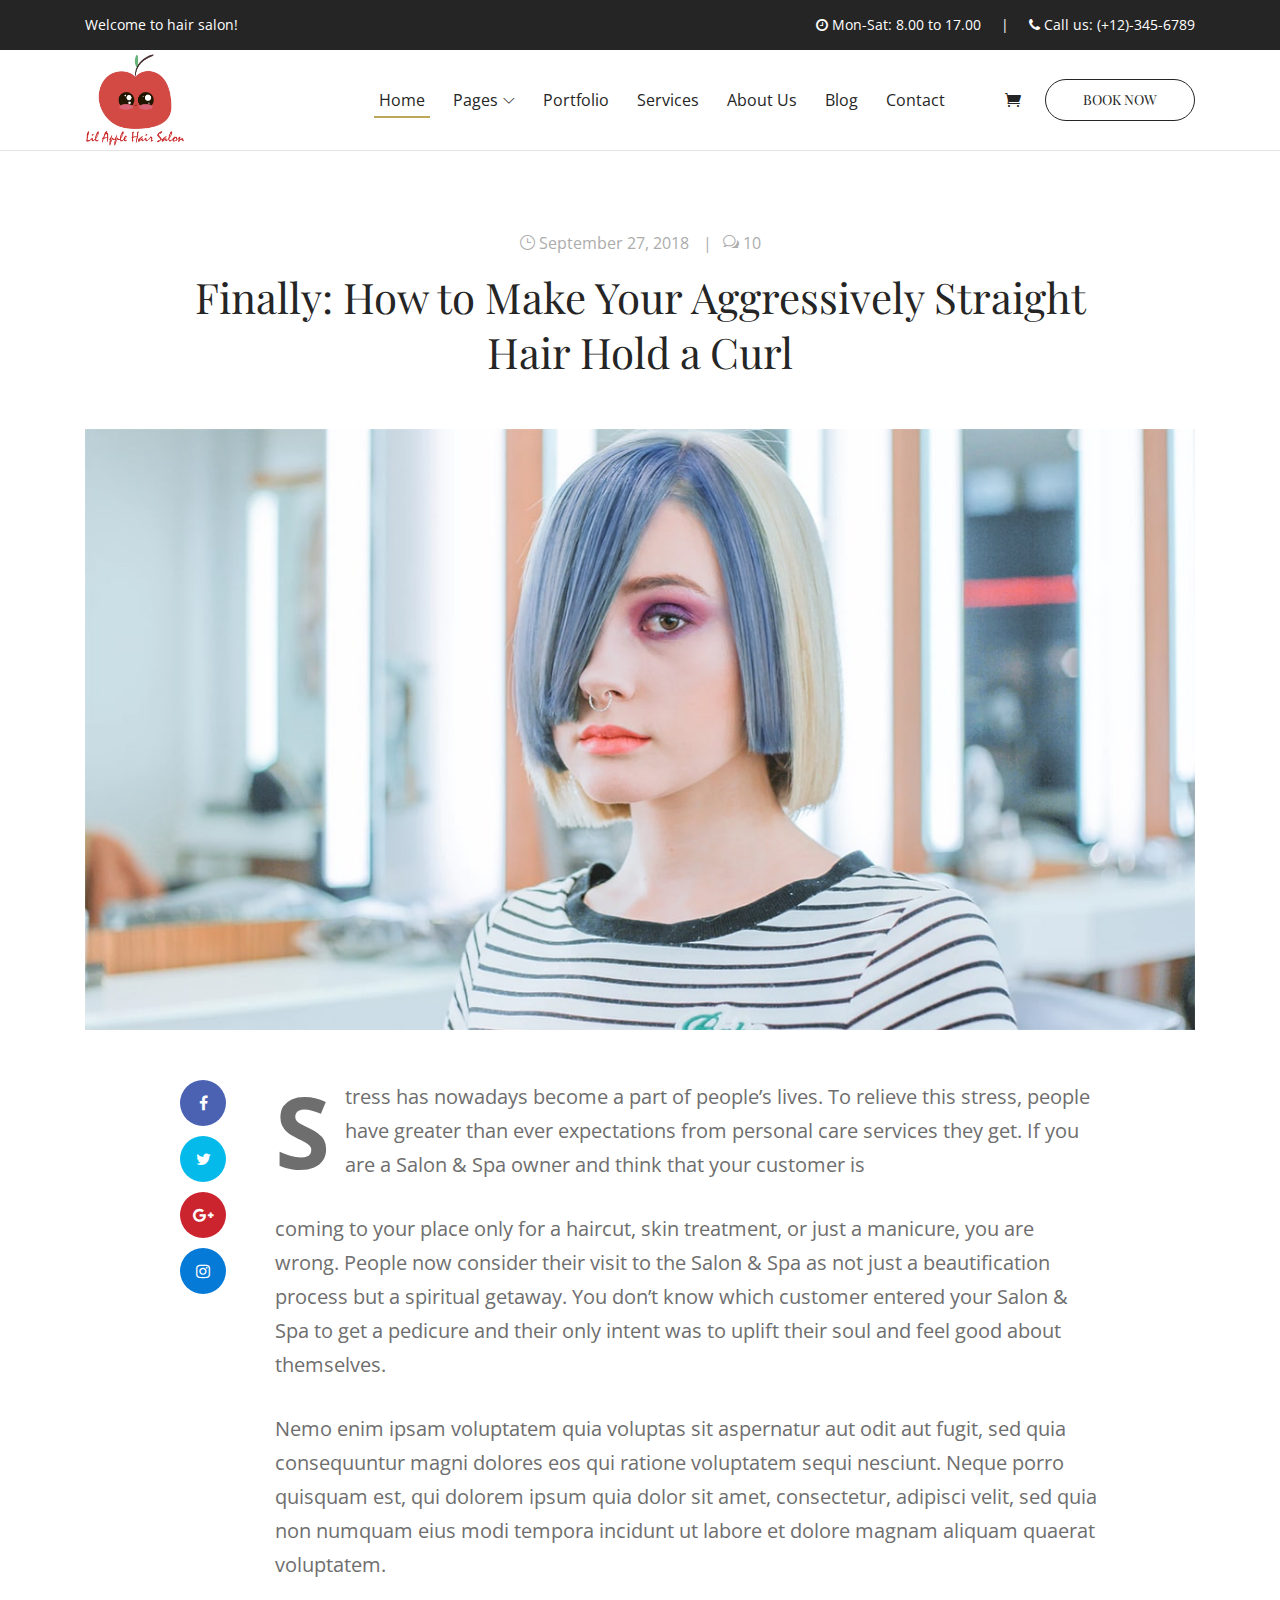
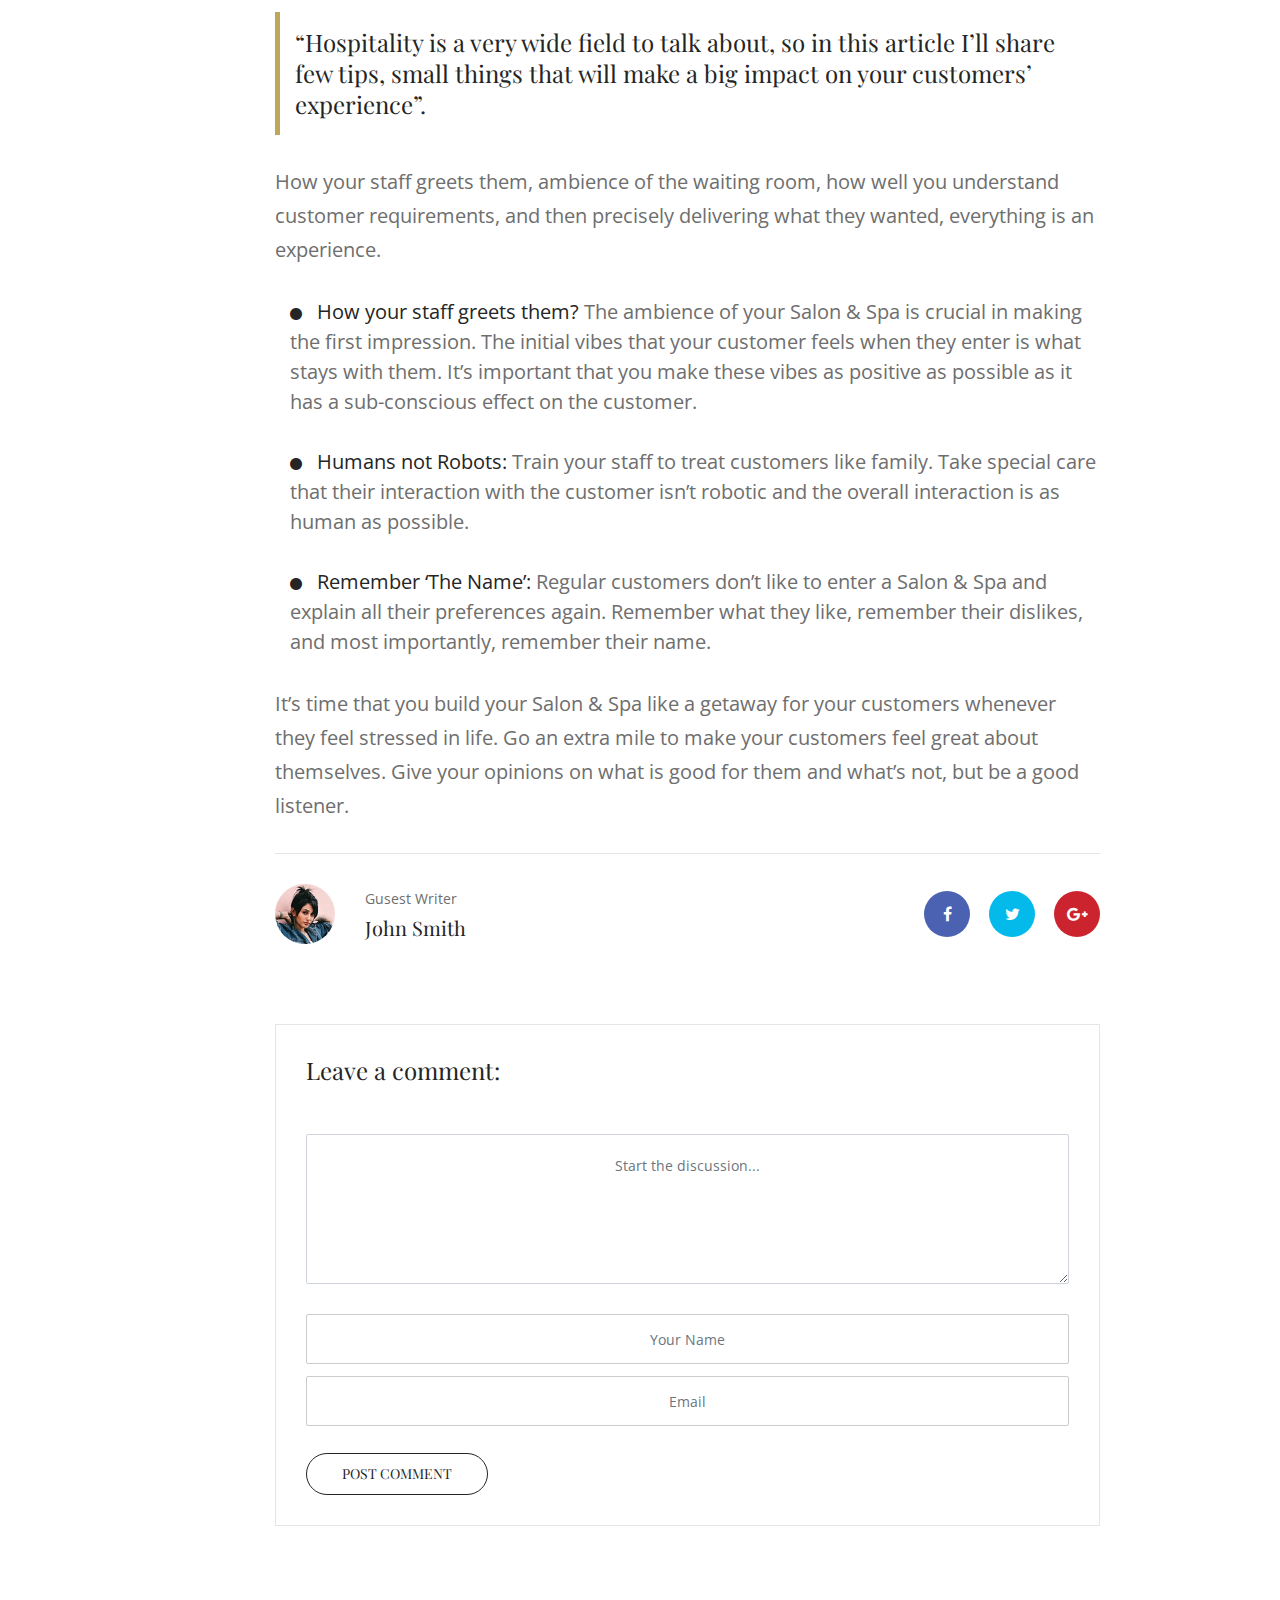
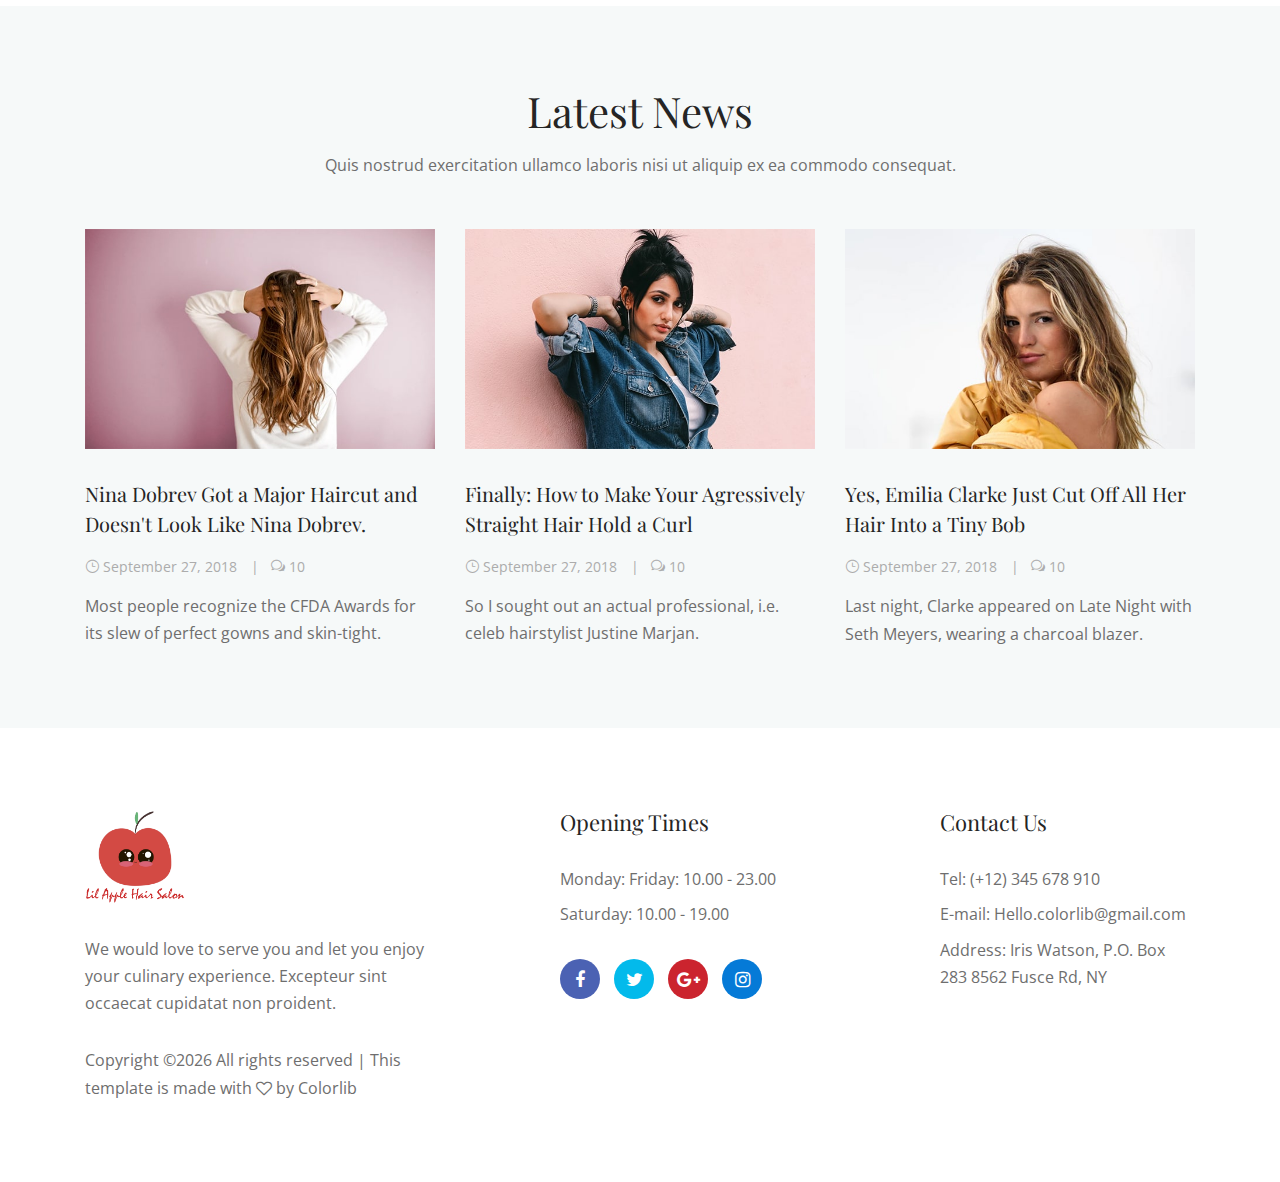
<file: single-blog.html>
<!DOCTYPE html>
<html lang="en">

<head>
    <meta charset="UTF-8">
    <meta name="description" content="">
    <meta http-equiv="X-UA-Compatible" content="IE=edge">
    <meta name="viewport" content="width=device-width, initial-scale=1, shrink-to-fit=no">

    <!-- Title -->
    <title>Epil & Beauty</title>

    <!-- Favicon -->
    <link rel="icon" href="./img/core-img/favicon.ico">

    <!-- Stylesheet -->
    <link rel="stylesheet" href="style.css">

</head>

<body>
    <!-- Preloader -->
    <div id="preloader">
        <div class="loader"></div>
    </div>
    <!-- /Preloader -->

    <!-- Header Area Start -->
    <header class="header-area">
        <!-- Top Header Area Start -->
        <div class="top-header-area">
            <div class="container h-100">
                <div class="row h-100 align-items-center">
                    <div class="col-5">
                        <div class="top-header-content">
                            <p>Welcome to hair salon!</p>
                        </div>
                    </div>
                    <div class="col-7">
                        <div class="top-header-content text-right">
                            <p><i class="fa fa-clock-o" aria-hidden="true"></i> Mon-Sat: 8.00 to 17.00 <span class="mx-2"></span> | <span class="mx-2"></span> <i class="fa fa-phone" aria-hidden="true"></i> Call us: (+12)-345-6789</p>
                        </div>
                    </div>
                </div>
            </div>
        </div>
        <!-- Top Header Area End -->

        <!-- Main Header Start -->
        <div class="main-header-area">
            <div class="classy-nav-container breakpoint-off">
                <div class="container">
                    <!-- Classy Menu -->
                    <nav class="classy-navbar justify-content-between" id="akameNav">

                        <!-- Logo -->
                        <a class="nav-brand" href="index.html"><img width="100" src="./img/core-img/logo.png" alt=""></a>

                        <!-- Navbar Toggler -->
                        <div class="classy-navbar-toggler">
                            <span class="navbarToggler"><span></span><span></span><span></span></span>
                        </div>

                        <!-- Menu -->
                        <div class="classy-menu">
                            <!-- Menu Close Button -->
                            <div class="classycloseIcon">
                                <div class="cross-wrap"><span class="top"></span><span class="bottom"></span></div>
                            </div>
                            <!-- Nav Start -->
                            <div class="classynav">
                                <ul id="nav">
                                    <li class="active"><a href="./index.html">Home</a></li>
                                    <li><a href="#">Pages</a>
                                        <ul class="dropdown">
                                            <li><a href="./index.html">- Home</a></li>
                                            <li><a href="./about.html">- About Us</a></li>
                                            <li><a href="./service.html">- Services</a></li>
                                            <li><a href="./portfolio.html">- Portfolio</a></li>
                                            <li><a href="./blog.html">- Blog</a></li>
                                            <li><a href="./single-blog.html">- Blog Details</a></li>
                                            <li><a href="./contact.html">- Contact</a></li>
                                            <li><a href="#">- Dropdown</a>
                                                <ul class="dropdown">
                                                    <li><a href="#">- Dropdown Item</a></li>
                                                    <li><a href="#">- Dropdown Item</a></li>
                                                    <li><a href="#">- Dropdown Item</a></li>
                                                    <li><a href="#">- Dropdown Item</a></li>
                                                </ul>
                                            </li>
                                        </ul>
                                    </li>
                                    <li><a href="./portfolio.html">Portfolio</a></li>
                                    <li><a href="./service.html">Services</a></li>
                                    <li><a href="./about.html">About Us</a></li>
                                    <li><a href="./blog.html">Blog</a></li>
                                    <li><a href="./contact.html">Contact</a></li>
                                </ul>

                                <!-- Cart Icon -->
                                <div class="cart-icon ml-5 mt-4 mt-lg-0">
                                    <a href="#"><i class="icon_cart"></i></a>
                                </div>

                                <!-- Book Icon -->
                                <div class="book-now-btn ml-5 mt-4 mt-lg-0 ml-md-4">
                                    <a href="#" class="btn akame-btn">Book Now</a>
                                </div>
                            </div>
                            <!-- Nav End -->
                        </div>
                    </nav>
                </div>
            </div>
        </div>
    </header>
    <!-- Header Area End -->

    <!-- Blog Details Area Start -->
    <section class="akame-blog-details-area section-padding-80">
        <div class="container">
            <div class="row justify-content-center">
                <div class="col-12 col-lg-10">
                    <div class="post-content">
                        <div class="post-meta">
                            <a href="#" class="post-date"><i class="icon_clock_alt"></i> September 27, 2018</a>
                            <a href="#" class="post-comments"><i class="icon_chat_alt"></i> 10</a>
                        </div>
                        <h2 class="post-title">Finally: How to Make Your Aggressively Straight Hair Hold a Curl</h2>
                    </div>
                </div>
            </div>

            <div class="row">
                <div class="col-12">
                    <div class="post-thumbnail mb-50">
                        <img src="img/bg-img/42.jpg" alt="">
                    </div>
                </div>
            </div>

            <div class="row justify-content-center">
                <div class="col-2 col-md-2 col-lg-1">
                    <!-- Post Share -->
                    <div class="akame-post-share">
                        <a href="#" data-toggle="tooltip" data-placement="left" title="Facebook" class="facebook"><i class="fa fa-facebook"></i></a>
                        <a href="#" data-toggle="tooltip" data-placement="left" title="Twitter" class="twitter"><i class="fa fa-twitter"></i></a>
                        <a href="#" data-toggle="tooltip" data-placement="left" title="Google Plus" class="google-plus"><i class="fa fa-google-plus"></i></a>
                        <a href="#" data-toggle="tooltip" data-placement="left" title="Instagram" class="instagram"><i class="fa fa-instagram"></i></a>
                    </div>
                </div>

                <div class="col-10 col-md-10 col-lg-9">
                    <div class="blog-details-text">
                        <p><span>S</span> <span>tress has nowadays become a part of people’s lives. To relieve this stress, people have greater than ever expectations from personal care services they get. If you are a Salon &amp; Spa owner and think that your customer is</span></p>

                        <p>coming to your place only for a haircut, skin treatment, or just a manicure, you are wrong. People now consider their visit to the Salon &amp; Spa as not just a beautification process but a spiritual getaway. You don’t know which customer entered your Salon &amp; Spa to get a pedicure and their only intent was to uplift their soul and feel good about themselves.</p>

                        <p>Nemo enim ipsam voluptatem quia voluptas sit aspernatur aut odit aut fugit, sed quia consequuntur magni dolores eos qui ratione voluptatem sequi nesciunt. Neque porro quisquam est, qui dolorem ipsum quia dolor sit amet, consectetur, adipisci velit, sed quia non numquam eius modi tempora incidunt ut labore et dolore magnam aliquam quaerat voluptatem.</p>

                        <!-- Blockquote -->
                        <blockquote class="akame-blockquote">
                            <div class="text">
                                <h4>“Hospitality is a very wide field to talk about, so in this article I’ll share few tips, small things that will make a big impact on your customers’ experience”.</h4>
                            </div>
                        </blockquote>

                        <p>How your staff greets them, ambience of the waiting room, how well you understand customer requirements, and then precisely delivering what they wanted, everything is an experience.</p>

                        <ul>
                            <li><span><i class="fa fa-circle" aria-hidden="true"></i> How your staff greets them?</span> The ambience of your Salon &amp; Spa is crucial in making the first impression. The initial vibes that your customer feels when they enter is what stays with them. It’s important that you make these vibes as positive as possible as it has a sub-conscious effect on the customer.</li>

                            <li><span><i class="fa fa-circle" aria-hidden="true"></i> Humans not Robots:</span> Train your staff to treat customers like family. Take special care that their interaction with the customer isn’t robotic and the overall interaction is as human as possible.</li>

                            <li><span><i class="fa fa-circle" aria-hidden="true"></i> Remember ‘The Name’:</span> Regular customers don’t like to enter a Salon &amp; Spa and explain all their preferences again. Remember what they like, remember their dislikes, and most importantly, remember their name.</li>
                        </ul>

                        <p>It’s time that you build your Salon &amp; Spa like a getaway for your customers whenever they feel stressed in life. Go an extra mile to make your customers feel great about themselves. Give your opinions on what is good for them and what’s not, but be a good listener. </p>
                    </div>

                    <!-- Post Author Area -->
                    <div class="post-author-area d-flex align-items-center justify-content-between">
                        <!-- Author Meta -->
                        <div class="author-meta d-flex align-items-center">
                            <div class="author-avatar">
                                <img src="img/bg-img/43.jpg" alt="">
                            </div>
                            <div class="author-text">
                                <p>Gusest Writer</p>
                                <h5>John Smith</h5>
                            </div>
                        </div>

                        <!-- Author Social Info -->
                        <div class="author-social-info">
                            <a href="#" class="facebook"><i class="fa fa-facebook"></i></a>
                            <a href="#" class="twitter"><i class="fa fa-twitter"></i></a>
                            <a href="#" class="google-plus"><i class="fa fa-google-plus"></i></a>
                        </div>
                    </div>

                    <!-- Leave A Reply -->
                    <div class="akame-contact-form mt-50">
                        <h4 class="mb-5">Leave a comment:</h4>

                        <!-- Form -->
                        <form action="#" method="post">
                            <div class="row">
                                <div class="col-12">
                                    <textarea name="message" class="form-control mb-30" placeholder="Start the discussion..."></textarea>
                                </div>
                                <div class="col-12">
                                    <input type="text" name="message-name" class="form-control mb-30" placeholder="Your Name">
                                </div>
                                <div class="col-12">
                                    <input type="email" name="message-email" class="form-control mb-30" placeholder="Email">
                                </div>
                                <div class="col-12">
                                    <button type="submit" class="btn akame-btn btn-3 mt-15">Post Comment</button>
                                </div>
                            </div>
                        </form>
                    </div>
                </div>
            </div>
        </div>
    </section>
    <!-- Blog Details Area End -->

    <!-- Related News Area Start -->
    <section class="akame-blog-area bg-gray section-padding-80-0 clearfix">
        <div class="container">
            <div class="row">
                <!-- Section Heading -->
                <div class="col-12">
                    <div class="section-heading text-center">
                        <h2>Latest News</h2>
                        <p>Quis nostrud exercitation ullamco laboris nisi ut aliquip ex ea commodo consequat.</p>
                    </div>
                </div>
            </div>

            <div class="row">

                <!-- Single Post Area -->
                <div class="col-12 col-md-6 col-lg-4">
                    <div class="single-post-area mb-80">
                        <div class="post-thumbnail">
                            <a href="single-blog.html"><img src="img/bg-img/1.jpg" alt=""></a>
                        </div>
                        <div class="post-content">
                            <a href="#" class="post-title">Nina Dobrev Got a Major Haircut and Doesn't Look Like Nina Dobrev.</a>
                            <div class="post-meta">
                                <a href="#" class="post-date"><i class="icon_clock_alt"></i> September 27, 2018</a>
                                <a href="#" class="post-comments"><i class="icon_chat_alt"></i> 10</a>
                            </div>
                            <p>Most people recognize the CFDA Awards for its slew of perfect gowns and skin-tight.</p>
                        </div>
                    </div>
                </div>

                <!-- Single Post Area -->
                <div class="col-12 col-md-6 col-lg-4">
                    <div class="single-post-area mb-80">
                        <div class="post-thumbnail">
                            <a href="single-blog.html"><img src="img/bg-img/2.jpg" alt=""></a>
                        </div>
                        <div class="post-content">
                            <a href="#" class="post-title">Finally: How to Make Your Agressively Straight Hair Hold a Curl</a>
                            <div class="post-meta">
                                <a href="#" class="post-date"><i class="icon_clock_alt"></i> September 27, 2018</a>
                                <a href="#" class="post-comments"><i class="icon_chat_alt"></i> 10</a>
                            </div>
                            <p>So I sought out an actual professional, i.e. celeb hairstylist Justine Marjan.</p>
                        </div>
                    </div>
                </div>

                <!-- Single Post Area -->
                <div class="col-12 col-md-6 col-lg-4">
                    <div class="single-post-area mb-80">
                        <div class="post-thumbnail">
                            <a href="single-blog.html"><img src="img/bg-img/3.jpg" alt=""></a>
                        </div>
                        <div class="post-content">
                            <a href="#" class="post-title">Yes, Emilia Clarke Just Cut Off All Her Hair Into a Tiny Bob</a>
                            <div class="post-meta">
                                <a href="#" class="post-date"><i class="icon_clock_alt"></i> September 27, 2018</a>
                                <a href="#" class="post-comments"><i class="icon_chat_alt"></i> 10</a>
                            </div>
                            <p>Last night, Clarke appeared on Late Night with Seth Meyers, wearing a charcoal blazer.</p>
                        </div>
                    </div>
                </div>

            </div>
        </div>
    </section>
    <!-- Related News Area End -->

    <!-- Footer Area Start -->
    <footer class="footer-area section-padding-80-0">
        <div class="container">
            <div class="row justify-content-between">

                <!-- Single Footer Widget -->
                <div class="col-12 col-sm-6 col-md-4">
                    <div class="single-footer-widget mb-80">
                        <!-- Footer Logo -->
                        <a href="#" class="footer-logo"><img width="100" src="img/core-img/logo.png" alt=""></a>

                        <p class="mb-30">We would love to serve you and let you enjoy your culinary experience. Excepteur sint occaecat cupidatat non proident.</p>

                        <!-- Copywrite Text -->
                        <div class="copywrite-text">
                            <p><!-- Link back to Colorlib can't be removed. Template is licensed under CC BY 3.0. -->
Copyright &copy;<script>document.write(new Date().getFullYear());</script> All rights reserved | This template is made with <i class="fa fa-heart-o" aria-hidden="true"></i> by <a href="https://colorlib.com" target="_blank">Colorlib</a>
<!-- Link back to Colorlib can't be removed. Template is licensed under CC BY 3.0. --></p>
                        </div>
                    </div>
                </div>

                <!-- Single Footer Widget -->
                <div class="col-12 col-sm-6 col-md-4 col-xl-3">
                    <div class="single-footer-widget mb-80">
                        <!-- Widget Title -->
                        <h4 class="widget-title">Opening times</h4>

                        <!-- Open Times -->
                        <div class="open-time">
                            <p>Monday: Friday: 10.00 - 23.00</p>
                            <p>Saturday: 10.00 - 19.00</p>
                        </div>

                        <!-- Social Info -->
                        <div class="social-info">
                            <a href="#" class="facebook"><i class="fa fa-facebook"></i></a>
                            <a href="#" class="twitter"><i class="fa fa-twitter"></i></a>
                            <a href="#" class="google-plus"><i class="fa fa-google-plus"></i></a>
                            <a href="#" class="instagram"><i class="fa fa-instagram"></i></a>
                        </div>
                    </div>
                </div>

                <!-- Single Footer Widget -->
                <div class="col-12 col-md-4 col-xl-3">
                    <div class="single-footer-widget mb-80">

                        <!-- Widget Title -->
                        <h4 class="widget-title">Contact Us</h4>

                        <!-- Contact Address -->
                        <div class="contact-address">
                            <p>Tel: (+12) 345 678 910</p>
                            <p>E-mail: Hello.colorlib@gmail.com</p>
                            <p>Address: Iris Watson, P.O. Box 283 8562 Fusce Rd, NY</p>
                        </div>
                    </div>
                </div>

            </div>
        </div>
    </footer>
    <!-- Footer Area End -->

    <!-- All JS Files -->
    <!-- jQuery -->
    <script src="js/jquery.min.js"></script>
    <!-- Popper -->
    <script src="js/popper.min.js"></script>
    <!-- Bootstrap -->
    <script src="js/bootstrap.min.js"></script>
    <!-- All Plugins -->
    <script src="js/akame.bundle.js"></script>
    <!-- Active -->
    <script src="js/default-assets/active.js"></script>

</body>

</html>
</file>
<file: style.css>
/* ------------------------------------------
[Master Stylesheet]

Template Name: Akame - Hair Salon HTML5 Template
Template Author: Colorlib
Template Author URL: http://colorlib.com
Version: 1.0.0
Last Update: Jan 19, 2018

---------------------------------------------

[Tables of CSS Content]

+ body

    - 01.0 Reboot CSS
    - 02.0 Spacing CSS
    - 03.0 Preloader CSS
    - 04.0 Heading CSS
    - 05.0 Backtotop CSS
    - 06.0 Buttons CSS
    - 07.0 Header CSS
    - 08.0 Hero CSS
    - 09.0 Footer CSS
    - 10.0 CTA CSS
    - 11.0 Breadcrumb CSS
    - 12.0 Blog CSS
    - 13.0 Choose_us CSS
    - 14.0 Portfolio CSS
    - 15.0 Team CSS
    - 16.0 Service CSS
    - 17.0 About CSS
    - 18.0 Contact CSS

  --------------------------------------------- */
/* Import Fonts & All CSS */
@import url("https://fonts.googleapis.com/css?family=Open+Sans:300,400,600,700|Playfair+Display:400,700");
@import url(css/bootstrap.min.css);
@import url(css/animate.css);
@import url(css/default-assets/classy-nav.css);
@import url(css/default-assets/audioplayer.css);
@import url(css/owl.carousel.min.css);
@import url(css/magnific-popup.css);
@import url(css/font-awesome.min.css);
@import url(css/style.css);
/* :: 1.0 Reboot CSS */
* {
  margin: 0;
  padding: 0; }

body {
  font-family: "Open Sans", sans-serif;
  font-weight: 400;
  font-size: 16px;
  position: relative;
  z-index: auto; }

h1,
h2,
h3,
h4,
h5,
h6 {
  font-family: "Playfair Display", serif;
  color: #252525;
  line-height: 1.3;
  font-weight: 400; }

a,
a:active,
a:focus,
a:hover {
  color: #252525;
  text-decoration: none;
  -webkit-transition-duration: 500ms;
  -o-transition-duration: 500ms;
  transition-duration: 500ms;
  outline: none;
  font-weight: 400; }

li {
  list-style: none; }

p {
  line-height: 1.7;
  color: #6e6e6e;
  font-size: 16px;
  font-weight: 400; }

img {
  max-width: 100%;
  height: auto; }

ul {
  margin: 0;
  padding: 0; }
  ul li {
    margin: 0;
    padding: 0; }

.bg-overlay {
  position: relative;
  z-index: 1; }
  .bg-overlay::after {
    position: absolute;
    content: "";
    height: 100%;
    width: 100%;
    top: 0;
    left: 0;
    z-index: -1;
    background-color: rgba(0, 0, 0, 0.65); }

.bg-img {
  background-position: center center;
  background-size: cover;
  background-repeat: no-repeat; }

.jarallax {
  position: relative;
  z-index: 0; }
  .jarallax > .jarallax-img {
    position: absolute;
    object-fit: cover;
    font-family: 'object-fit: cover';
    top: 0;
    left: 0;
    width: 100%;
    height: 100%;
    z-index: -1; }

.mfp-image-holder .mfp-close,
.mfp-iframe-holder .mfp-close {
  color: #ffffff;
  right: 20px;
  text-align: center;
  padding-right: 0;
  width: 100%;
  position: fixed;
  top: 20px;
  width: 30px;
  background: #bca858;
  height: 30px;
  line-height: 30px; }

button.mfp-close,
button.mfp-arrow {
  background: #bca858; }

.mfp-bottom-bar {
  display: none !important; }

.mfp-bg {
  background-color: #000000; }

.bg-transparent {
  background-color: transparent !important; }

.bg-gray {
  background-color: #f6f9f9 !important; }

textarea:focus,
input:focus {
  outline: none; }

.border {
  border-color: #e5e5e5; }

.mfp-arrow-left::after {
  border-right-color: transparent; }

.mfp-arrow-left::before {
  border-right-color: #ffffff; }

.mfp-arrow-right::after {
  border-left-color: transparent; }

.mfp-arrow-right::before {
  border-left-color: #ffffff; }

/* :: 2.0 Spacing CSS */
.mt-15 {
  margin-top: 15px; }

.mt-30 {
  margin-top: 30px; }

.mt-40 {
  margin-top: 40px; }

.mt-50 {
  margin-top: 50px; }

.mt-70 {
  margin-top: 70px; }

.mt-80 {
  margin-top: 80px; }

.mt-100 {
  margin-top: 100px; }

.mt-150 {
  margin-top: 150px; }

.mr-15 {
  margin-right: 15px; }

.mr-30 {
  margin-right: 30px; }

.mr-50 {
  margin-right: 50px; }

.mr-100 {
  margin-right: 100px; }

.mb-15 {
  margin-bottom: 15px; }

.mb-30 {
  margin-bottom: 30px; }

.mb-40 {
  margin-bottom: 40px; }

.mb-50 {
  margin-bottom: 50px; }

.mb-60 {
  margin-bottom: 60px; }

.mb-70 {
  margin-bottom: 70px; }

.mb-80 {
  margin-bottom: 80px; }

.mb-100 {
  margin-bottom: 100px; }

.ml-15 {
  margin-left: 15px; }

.ml-30 {
  margin-left: 30px; }

.ml-50 {
  margin-left: 50px; }

.ml-100 {
  margin-left: 100px; }

.pt-50 {
  padding-top: 50px !important; }

.section-padding-80 {
  padding-top: 80px;
  padding-bottom: 80px; }

.section-padding-0-80 {
  padding-top: 0;
  padding-bottom: 80px; }

.section-padding-80-0 {
  padding-top: 80px;
  padding-bottom: 0; }

/* :: 3.0 Preloader CSS */
#preloader {
  position: fixed;
  width: 100%;
  height: 100%;
  z-index: 9999999;
  top: 0;
  left: 0;
  background-color: #f6f9f9;
  display: -webkit-box;
  display: -ms-flexbox;
  display: flex;
  -webkit-box-align: center;
  -ms-flex-align: center;
  align-items: center;
  -webkit-box-pack: center;
  -ms-flex-pack: center;
  justify-content: center;
  overflow: hidden; }

.loader,
.loader:before,
.loader:after {
  border-radius: 50%;
  width: 2.5em;
  height: 2.5em;
  -webkit-animation-fill-mode: both;
  animation-fill-mode: both;
  -webkit-animation: load7 1.8s infinite ease-in-out;
  animation: load7 1.8s infinite ease-in-out; }

.loader {
  color: #bca858;
  font-size: 6px;
  position: relative;
  -webkit-transform: translateZ(0);
  -ms-transform: translateZ(0);
  transform: translateZ(0);
  -webkit-animation-delay: -0.16s;
  animation-delay: -0.16s; }

.loader:before,
.loader:after {
  content: '';
  position: absolute;
  top: 0; }

.loader:before {
  left: -3.5em;
  -webkit-animation-delay: -0.32s;
  animation-delay: -0.32s; }

.loader:after {
  left: 3.5em; }

@-webkit-keyframes load7 {
  0%,
    80%,
    100% {
    box-shadow: 0 2.5em 0 -1.3em; }
  40% {
    box-shadow: 0 2.5em 0 0; } }
@keyframes load7 {
  0%,
    80%,
    100% {
    box-shadow: 0 2.5em 0 -1.3em; }
  40% {
    box-shadow: 0 2.5em 0 0; } }
/* :: 4.0 Heading CSS */
.section-heading {
  position: relative;
  z-index: 1;
  margin-bottom: 50px; }
  .section-heading h2 {
    font-size: 42px;
    text-transform: capitalize;
    margin-bottom: 15px;
    display: block;
    line-height: 1.2; }
    @media only screen and (min-width: 992px) and (max-width: 1199px) {
      .section-heading h2 {
        font-size: 36px; } }
    @media only screen and (min-width: 768px) and (max-width: 991px) {
      .section-heading h2 {
        font-size: 36px; } }
    @media only screen and (max-width: 767px) {
      .section-heading h2 {
        font-size: 30px; } }
  .section-heading p {
    font-size: 16px; }
  .section-heading span {
    position: absolute;
    top: 50%;
    font-size: 100px;
    color: #bca858;
    font-family: "Playfair Display", serif;
    text-transform: uppercase;
    line-height: 1;
    -webkit-transform: translateY(-50%);
    -ms-transform: translateY(-50%);
    transform: translateY(-50%);
    z-index: -1;
    opacity: 0.1;
    left: 0;
    font-weight: 700; }
    @media only screen and (min-width: 992px) and (max-width: 1199px) {
      .section-heading span {
        font-size: 70px; } }
    @media only screen and (min-width: 768px) and (max-width: 991px) {
      .section-heading span {
        font-size: 70px; } }
    @media only screen and (max-width: 767px) {
      .section-heading span {
        font-size: 50px; } }
  .section-heading.text-right span {
    right: 48px; }

/* :: 5.0 Backtotop CSS */
#scrollUp {
  position: fixed;
  right: 40px;
  font-size: 20px;
  line-height: 40px;
  width: 40px;
  height: 40px;
  bottom: 40px;
  background-color: #bca858;
  color: #ffffff;
  text-align: center;
  -webkit-transition-duration: 500ms;
  -o-transition-duration: 500ms;
  transition-duration: 500ms;
  border-radius: 50%;
  -webkit-box-shadow: 0 2px 40px 8px rgba(15, 15, 15, 0.15);
  box-shadow: 0 2px 40px 8px rgba(15, 15, 15, 0.15);
  z-index: 15962536; }
  #scrollUp:focus, #scrollUp:hover {
    background-color: #000000;
    color: #ffffff; }

/* :: 6.0 Buttons CSS */
.btn:focus {
  box-shadow: none; }

.akame-btn {
  font-family: "Playfair Display", serif;
  position: relative;
  z-index: 1;
  min-width: 150px;
  height: 42px;
  line-height: 40px;
  font-size: 14px;
  font-weight: 400;
  display: inline-block;
  padding: 0 35px;
  text-align: center;
  text-transform: uppercase;
  background-color: transparent;
  color: #252525;
  border: 1px solid #252525;
  border-radius: 60px;
  -webkit-transition-duration: 500ms;
  -o-transition-duration: 500ms;
  transition-duration: 500ms; }
  .akame-btn:focus, .akame-btn:hover {
    border-color: #bca858;
    font-weight: 400;
    font-size: 14px;
    background-color: #bca858;
    color: #ffffff;
    -webkit-box-shadow: 0 2px 40px 8px rgba(15, 15, 15, 0.15);
    box-shadow: 0 2px 40px 8px rgba(15, 15, 15, 0.15); }
  .akame-btn.active {
    border-color: #bca858;
    background-color: #bca858;
    color: #ffffff; }
    .akame-btn.active:focus, .akame-btn.active:hover {
      border-color: #252525;
      background-color: #252525;
      color: #ffffff; }

/* :: 7.0 Header CSS */
.header-area {
  position: relative;
  z-index: 10;
  width: 100%;
  -webkit-transition-duration: 500ms;
  -o-transition-duration: 500ms;
  transition-duration: 500ms;
  border-bottom: 1px solid #e5e5e5; }
  .header-area .top-header-area {
    position: relative;
    z-index: 1;
    background-color: #252525;
    width: 100%;
    height: 50px; }
    @media only screen and (max-width: 767px) {
      .header-area .top-header-area {
        height: auto;
        padding: 15px 0; } }
    .header-area .top-header-area .top-header-content p {
      margin-bottom: 0;
      font-size: 14px;
      color: #ffffff; }
      @media only screen and (min-width: 768px) and (max-width: 991px) {
        .header-area .top-header-area .top-header-content p {
          font-size: 12px; } }
      @media only screen and (max-width: 767px) {
        .header-area .top-header-area .top-header-content p {
          font-size: 10px; } }
  .header-area .cart-icon a:focus, .header-area .cart-icon a:hover {
    color: #bca858; }

.classy-nav-container {
  background-color: transparent;
  padding: 0; }
  .classy-nav-container .classy-navbar {
    -webkit-transition-duration: 500ms;
    -o-transition-duration: 500ms;
    transition-duration: 500ms;
    height: 100px;
    padding: 0; }
    @media only screen and (min-width: 768px) and (max-width: 991px) {
      .classy-nav-container .classy-navbar {
        height: 70px; } }
    @media only screen and (max-width: 767px) {
      .classy-nav-container .classy-navbar {
        height: 70px; } }
    @media only screen and (max-width: 767px) {
      .classy-nav-container .classy-navbar .nav-brand {
        max-width: 90px;
        margin-right: 15px; } }
    .classy-nav-container .classy-navbar .classynav ul li a {
      font-size: 16px;
      text-transform: capitalize;
      color: #252525; }
      @media only screen and (min-width: 992px) and (max-width: 1199px) {
        .classy-nav-container .classy-navbar .classynav ul li a {
          font-size: 14px; } }
      @media only screen and (min-width: 768px) and (max-width: 991px) {
        .classy-nav-container .classy-navbar .classynav ul li a {
          font-size: 14px; } }
      @media only screen and (max-width: 767px) {
        .classy-nav-container .classy-navbar .classynav ul li a {
          font-size: 14px; } }
      .classy-nav-container .classy-navbar .classynav ul li a:focus, .classy-nav-container .classy-navbar .classynav ul li a:hover {
        color: #bca858; }
    .classy-nav-container .classy-navbar .classynav ul li.cn-dropdown-item ul li a, .classy-nav-container .classy-navbar .classynav ul li.megamenu-item ul li a {
      font-size: 14px;
      text-transform: capitalize;
      height: 42px;
      line-height: 42px;
      padding: 0 30px;
      color: #252525; }
      .classy-nav-container .classy-navbar .classynav ul li.cn-dropdown-item ul li a:focus, .classy-nav-container .classy-navbar .classynav ul li.cn-dropdown-item ul li a:hover, .classy-nav-container .classy-navbar .classynav ul li.megamenu-item ul li a:focus, .classy-nav-container .classy-navbar .classynav ul li.megamenu-item ul li a:hover {
        color: #bca858; }

.classynav ul li.active a {
  position: relative;
  z-index: 1; }
  .classynav ul li.active a::before {
    width: 80%;
    height: 2px;
    background-color: #bca858;
    position: absolute;
    bottom: 0;
    left: 10%;
    z-index: 1;
    content: ''; }
    @media only screen and (min-width: 768px) and (max-width: 991px) {
      .classynav ul li.active a::before {
        display: none; } }
    @media only screen and (max-width: 767px) {
      .classynav ul li.active a::before {
        display: none; } }

.classynav ul li.has-down > a::after,
.classynav ul li.has-down.active > a::after,
.classynav ul li.megamenu-item > a::after {
  color: #252525; }

.breakpoint-off .classynav ul li .dropdown,
.breakpoint-off .classynav ul li .megamenu {
  width: 210px;
  -webkit-box-shadow: 0 2px 40px 8px rgba(15, 15, 15, 0.15);
  box-shadow: 0 2px 40px 8px rgba(15, 15, 15, 0.15);
  border-radius: 6px; }

.breakpoint-off .classynav ul li .megamenu {
  width: 100%; }

/* :: 8.0 Hero CSS */
.single-welcome-slide {
  position: relative;
  z-index: 2;
  width: 100%;
  height: 720px;
  background-color: #ffffff; }
  @media only screen and (min-width: 992px) and (max-width: 1199px) {
    .single-welcome-slide {
      height: 600px; } }
  @media only screen and (min-width: 768px) and (max-width: 991px) {
    .single-welcome-slide {
      height: 600px; } }
  @media only screen and (max-width: 767px) {
    .single-welcome-slide {
      height: 500px; } }
  .single-welcome-slide .welcome-text {
    position: relative;
    z-index: 1; }
    .single-welcome-slide .welcome-text h2 {
      font-size: 72px;
      display: block;
      margin-bottom: 30px;
      color: #252525; }
      @media only screen and (min-width: 992px) and (max-width: 1199px) {
        .single-welcome-slide .welcome-text h2 {
          font-size: 60px; } }
      @media only screen and (min-width: 768px) and (max-width: 991px) {
        .single-welcome-slide .welcome-text h2 {
          font-size: 60px; } }
      @media only screen and (max-width: 767px) {
        .single-welcome-slide .welcome-text h2 {
          font-size: 36px; } }
    .single-welcome-slide .welcome-text p {
      font-size: 18px;
      color: #252525;
      margin-bottom: 50px;
      display: block; }

.welcome-slides {
  position: relative;
  z-index: 1;
  overflow: hidden; }

/* :: 9.0 Footer CSS */
.footer-area {
  position: relative;
  z-index: 1; }

.single-footer-widget {
  position: relative;
  z-index: 1; }
  @media only screen and (min-width: 768px) and (max-width: 991px) {
    .single-footer-widget p {
      font-size: 14px; } }
  .single-footer-widget .widget-title {
    font-size: 22px;
    color: #252525;
    margin-bottom: 30px;
    display: block;
    text-transform: capitalize; }
  .single-footer-widget .open-time p {
    margin-bottom: 8px; }
    .single-footer-widget .open-time p:last-child {
      margin-bottom: 0; }
  .single-footer-widget .social-info {
    position: relative;
    z-index: 1;
    margin-top: 30px; }
    .single-footer-widget .social-info a {
      display: inline-block;
      font-size: 18px;
      color: #ffffff;
      width: 40px;
      height: 40px;
      border-radius: 50%;
      margin-right: 10px;
      text-align: center;
      line-height: 40px; }
      @media only screen and (min-width: 768px) and (max-width: 991px) {
        .single-footer-widget .social-info a {
          margin-right: 5px; } }
      .single-footer-widget .social-info a.facebook {
        background-color: #4b62b3; }
      .single-footer-widget .social-info a.twitter {
        background-color: #03baeb; }
      .single-footer-widget .social-info a.google-plus {
        background-color: #cb242e; }
      .single-footer-widget .social-info a.instagram {
        background-color: #057ad7; }
      .single-footer-widget .social-info a:focus, .single-footer-widget .social-info a:hover {
        background-color: #bca858; }
  .single-footer-widget .contact-address p {
    margin-bottom: 8px; }
    .single-footer-widget .contact-address p:last-child {
      margin-bottom: 0; }
  .single-footer-widget .footer-logo {
    display: block;
    margin-bottom: 30px; }

.copywrite-text {
  position: relative;
  z-index: 1; }
  .copywrite-text p {
    font-size: 16px;
    color: #6e6e6e;
    margin-bottom: 0; }
    @media only screen and (min-width: 768px) and (max-width: 991px) {
      .copywrite-text p {
        font-size: 14px; } }
    .copywrite-text p a {
      color: #6e6e6e;
      font-size: 16px; }
      @media only screen and (min-width: 768px) and (max-width: 991px) {
        .copywrite-text p a {
          font-size: 14px; } }
      .copywrite-text p a:focus, .copywrite-text p a:hover {
        color: #bca858; }

/* :: 10.0 CTA CSS */
.akame-cta-area {
  position: relative;
  z-index: 1; }
  .akame-cta-area .cta-content h2 {
    font-size: 48px;
    display: block;
    margin-bottom: 30px; }
    @media only screen and (min-width: 992px) and (max-width: 1199px) {
      .akame-cta-area .cta-content h2 {
        font-size: 36px; } }
    @media only screen and (min-width: 768px) and (max-width: 991px) {
      .akame-cta-area .cta-content h2 {
        font-size: 36px; } }
    @media only screen and (max-width: 767px) {
      .akame-cta-area .cta-content h2 {
        font-size: 30px; } }
  .akame-cta-area .cta-thumbnail {
    position: absolute;
    width: 50%;
    height: 100%;
    z-index: -1;
    top: 0;
    right: 0; }
    @media only screen and (min-width: 992px) and (max-width: 1199px) {
      .akame-cta-area .cta-thumbnail {
        width: 65%; } }
    @media only screen and (min-width: 768px) and (max-width: 991px) {
      .akame-cta-area .cta-thumbnail {
        width: 70%;
        opacity: 0.5; } }
    @media only screen and (max-width: 767px) {
      .akame-cta-area .cta-thumbnail {
        width: 100%;
        opacity: 0.2; } }

/* :: 11.0 Breadcrumb CSS */
.breadcrumb-content {
  position: relative;
  z-index: 1;
  text-align: center; }
  .breadcrumb-content h2 {
    font-size: 60px;
    margin-bottom: 15px; }
    @media only screen and (min-width: 992px) and (max-width: 1199px) {
      .breadcrumb-content h2 {
        font-size: 48px; } }
    @media only screen and (min-width: 768px) and (max-width: 991px) {
      .breadcrumb-content h2 {
        font-size: 48px; } }
    @media only screen and (max-width: 767px) {
      .breadcrumb-content h2 {
        font-size: 36px; } }
  .breadcrumb-content .breadcrumb {
    position: relative;
    padding: 0;
    background-color: transparent;
    -webkit-box-pack: center;
    -ms-flex-pack: center;
    justify-content: center; }
    .breadcrumb-content .breadcrumb .breadcrumb-item a:hover, .breadcrumb-content .breadcrumb .breadcrumb-item a:focus {
      color: #bca858; }
    .breadcrumb-content .breadcrumb .breadcrumb-item + .breadcrumb-item::before {
      content: '\f101';
      font-family: "FontAwesome"; }

/* :: 12.0 Blog CSS */
.single-post-area {
  position: relative;
  z-index: 1; }
  .single-post-area .post-thumbnail {
    position: relative;
    z-index: 1;
    margin-bottom: 30px; }
    .single-post-area .post-thumbnail a {
      display: block; }
  .single-post-area .post-content {
    position: relative;
    z-index: 1; }
    .single-post-area .post-content .post-title {
      font-weight: 400;
      font-size: 20px;
      display: block;
      margin-bottom: 15px;
      font-family: "Playfair Display", serif; }
      .single-post-area .post-content .post-title:hover, .single-post-area .post-content .post-title:focus {
        color: #bca858; }
    .single-post-area .post-content .post-meta {
      position: relative;
      z-index: 1;
      margin-bottom: 15px; }
      .single-post-area .post-content .post-meta a {
        position: relative;
        z-index: 1;
        font-size: 14px;
        color: #acacac;
        display: inline-block;
        margin-right: 30px; }
        .single-post-area .post-content .post-meta a:last-child {
          margin-right: 0; }
          .single-post-area .post-content .post-meta a:last-child::before {
            content: '|';
            position: absolute;
            top: 0;
            left: -20px;
            z-index: 1; }
        .single-post-area .post-content .post-meta a:hover, .single-post-area .post-content .post-meta a:focus {
          color: #bca858; }
    .single-post-area .post-content p {
      margin-bottom: 0; }
  .single-post-area:hover .post-content .post-title, .single-post-area:focus .post-content .post-title {
    color: #bca858; }

.akame-blog-details-area {
  position: relative;
  z-index: 1; }
  .akame-blog-details-area .post-content {
    position: relative;
    z-index: 1;
    text-align: center;
    margin-bottom: 50px; }
    .akame-blog-details-area .post-content .post-title {
      font-weight: 400;
      font-size: 42px;
      display: block;
      margin-bottom: 0;
      font-family: "Playfair Display", serif; }
      @media only screen and (max-width: 767px) {
        .akame-blog-details-area .post-content .post-title {
          font-size: 30px; } }
    .akame-blog-details-area .post-content .post-meta {
      position: relative;
      z-index: 1;
      margin-bottom: 15px; }
      .akame-blog-details-area .post-content .post-meta a {
        position: relative;
        z-index: 1;
        font-size: 16px;
        color: #acacac;
        display: inline-block;
        margin-right: 30px; }
        .akame-blog-details-area .post-content .post-meta a:last-child {
          margin-right: 0; }
          .akame-blog-details-area .post-content .post-meta a:last-child::before {
            content: '|';
            position: absolute;
            top: 0;
            left: -20px;
            z-index: 1; }
        @media only screen and (max-width: 767px) {
          .akame-blog-details-area .post-content .post-meta a {
            font-size: 14px; } }
        .akame-blog-details-area .post-content .post-meta a:hover, .akame-blog-details-area .post-content .post-meta a:focus {
          color: #bca858; }

.blog-details-text {
  position: relative;
  z-index: 1; }
  .blog-details-text p {
    font-size: 20px;
    margin-bottom: 30px; }
    @media only screen and (max-width: 767px) {
      .blog-details-text p {
        font-size: 16px; } }
  .blog-details-text p:first-child {
    display: -webkit-box;
    display: -ms-flexbox;
    display: flex;
    line-height: 1; }
    .blog-details-text p:first-child span:first-child {
      font-weight: 700;
      margin-right: 15px;
      font-size: 100px; }
      @media only screen and (max-width: 767px) {
        .blog-details-text p:first-child span:first-child {
          font-size: 50px; } }
    .blog-details-text p:first-child span:last-child {
      line-height: 1.7; }
  .blog-details-text ul {
    position: relative;
    z-index: 1;
    padding-left: 15px; }
    .blog-details-text ul li {
      font-size: 20px;
      color: #6e6e6e;
      margin-bottom: 30px; }
      .blog-details-text ul li span {
        color: #252525; }
      .blog-details-text ul li i {
        font-size: 14px;
        margin-right: 10px; }
      @media only screen and (max-width: 767px) {
        .blog-details-text ul li {
          font-size: 16px; } }

.akame-blockquote {
  position: relative;
  z-index: 1;
  margin-bottom: 30px;
  margin-top: 30px;
  border-left: 5px solid #bca858;
  padding: 15px; }
  .akame-blockquote h4 {
    margin-bottom: 0; }
    @media only screen and (max-width: 767px) {
      .akame-blockquote h4 {
        font-size: 20px; } }

.akame-post-share {
  position: relative;
  z-index: 1; }
  .akame-post-share a {
    display: block;
    width: 46px;
    height: 46px;
    border-radius: 50%;
    background-color: #bca858;
    color: #ffffff;
    text-align: center;
    margin-bottom: 10px;
    line-height: 46px; }
    @media only screen and (max-width: 767px) {
      .akame-post-share a {
        width: 30px;
        height: 30px;
        line-height: 30px; } }
    .akame-post-share a.facebook {
      background-color: #4b62b3; }
    .akame-post-share a.twitter {
      background-color: #03baeb; }
    .akame-post-share a.google-plus {
      background-color: #cb242e; }
    .akame-post-share a.instagram {
      background-color: #057ad7; }
    .akame-post-share a:hover, .akame-post-share a:focus {
      background-color: #bca858; }

.post-author-area {
  position: relative;
  z-index: 1;
  padding: 30px 0;
  border-top: 1px solid #e5e5e5; }
  .post-author-area .author-meta .author-avatar {
    -webkit-box-flex: 0;
    -ms-flex: 0 0 60px;
    flex: 0 0 60px;
    max-width: 60px;
    width: 60px;
    height: 60px;
    margin-right: 30px; }
    @media only screen and (max-width: 767px) {
      .post-author-area .author-meta .author-avatar {
        -webkit-box-flex: 0;
        -ms-flex: 0 0 40px;
        flex: 0 0 40px;
        max-width: 40px;
        width: 40px;
        height: 40px;
        margin-right: 5px; } }
    .post-author-area .author-meta .author-avatar img {
      border-radius: 50%; }
  .post-author-area .author-meta .author-text p {
    font-size: 14px;
    margin-bottom: 5px; }
    @media only screen and (max-width: 767px) {
      .post-author-area .author-meta .author-text p {
        font-size: 12px; } }
  .post-author-area .author-meta .author-text h5 {
    margin-bottom: 0; }
    @media only screen and (max-width: 767px) {
      .post-author-area .author-meta .author-text h5 {
        font-size: 14px; } }
  .post-author-area .author-social-info a {
    display: inline-block;
    width: 46px;
    height: 46px;
    border-radius: 50%;
    background-color: #bca858;
    color: #ffffff;
    text-align: center;
    margin-left: 15px;
    line-height: 46px; }
    @media only screen and (max-width: 767px) {
      .post-author-area .author-social-info a {
        width: 30px;
        height: 30px;
        line-height: 30px;
        margin-left: 2px;
        font-size: 14px; } }
    .post-author-area .author-social-info a.facebook {
      background-color: #4b62b3; }
    .post-author-area .author-social-info a.twitter {
      background-color: #03baeb; }
    .post-author-area .author-social-info a.google-plus {
      background-color: #cb242e; }
    .post-author-area .author-social-info a:hover, .post-author-area .author-social-info a:focus {
      background-color: #bca858; }

/* :: 13.0 Choose Us CSS */
.choose-us-content {
  position: relative;
  z-index: 1; }
  .choose-us-content ul li {
    font-size: 16px;
    display: block;
    margin-bottom: 15px; }
    .choose-us-content ul li i {
      color: #bca858;
      padding-right: 5px; }
    .choose-us-content ul li:last-child {
      margin-bottom: 0; }

.choose-us-thumbnail {
  position: relative;
  z-index: 1;
  background-color: #ebebeb;
  border-radius: 4px;
  height: 380px; }
  @media only screen and (max-width: 767px) {
    .choose-us-thumbnail {
      height: 220px; } }
  .choose-us-thumbnail .choose-us-img {
    position: absolute;
    width: 100%;
    height: 100%;
    top: -30px;
    right: 30px;
    z-index: 10;
    border-radius: 4px; }
    @media only screen and (max-width: 767px) {
      .choose-us-thumbnail .choose-us-img {
        top: -15px;
        right: 15px; } }

/* :: 14.0 Portfolio CSS */
.akame-portfolio {
  position: relative;
  z-index: 1; }

.portfolio-menu .btn {
  padding: 5px 10px;
  background-color: transparent;
  font-size: 16px;
  border-radius: 0;
  border-bottom: 2px solid transparent;
  margin: 0 10px; }
  @media only screen and (min-width: 768px) and (max-width: 991px) {
    .portfolio-menu .btn {
      margin: 0 5px;
      font-size: 14px; } }
  @media only screen and (max-width: 767px) {
    .portfolio-menu .btn {
      margin: 0 3px;
      font-size: 13px; } }
  .portfolio-menu .btn.active {
    color: #bca858;
    border-bottom-color: #bca858; }

.akame-portfolio-single-item {
  position: relative;
  z-index: 1;
  overflow: hidden;
  border-radius: 3px; }
  .akame-portfolio-single-item img {
    width: 100%;
    -webkit-transition-duration: 500ms;
    -o-transition-duration: 500ms;
    transition-duration: 500ms;
    border-radius: 3px; }
  .akame-portfolio-single-item .overlay-content {
    -webkit-transition-duration: 500ms;
    -o-transition-duration: 500ms;
    transition-duration: 500ms;
    position: absolute;
    width: 100%;
    height: 100%;
    top: 0;
    left: 0;
    background-color: #000000;
    opacity: 0;
    visibility: hidden;
    z-index: 100;
    border-radius: 3px;
    padding: 50px 30px; }
    .akame-portfolio-single-item .overlay-content .overlay-text h4 {
      color: #bca858; }
      @media only screen and (max-width: 767px) {
        .akame-portfolio-single-item .overlay-content .overlay-text h4 {
          font-size: 20px; } }
    .akame-portfolio-single-item .overlay-content .overlay-text p {
      color: #ffffff;
      margin-bottom: 0; }
      @media only screen and (min-width: 992px) and (max-width: 1199px) {
        .akame-portfolio-single-item .overlay-content .overlay-text p {
          font-size: 14px; } }
      @media only screen and (max-width: 767px) {
        .akame-portfolio-single-item .overlay-content .overlay-text p {
          font-size: 14px; } }
  .akame-portfolio-single-item .thumbnail-zoom {
    position: absolute;
    width: 40px;
    height: auto;
    margin-left: -40px;
    font-size: 20px;
    color: #ffffff;
    left: 50%;
    z-index: 100;
    bottom: 25px;
    text-align: center;
    opacity: 0;
    visibility: hidden; }
    .akame-portfolio-single-item .thumbnail-zoom:hover, .akame-portfolio-single-item .thumbnail-zoom:focus {
      color: #bca858; }
  .akame-portfolio-single-item:hover img, .akame-portfolio-single-item:focus img {
    -webkit-transform: scale(1.2);
    -ms-transform: scale(1.2);
    transform: scale(1.2); }
  .akame-portfolio-single-item:hover .overlay-content, .akame-portfolio-single-item:focus .overlay-content {
    opacity: 0.7;
    visibility: visible; }
  .akame-portfolio-single-item:hover .thumbnail-zoom, .akame-portfolio-single-item:focus .thumbnail-zoom {
    opacity: 1;
    visibility: visible;
    margin-left: -20px; }

/* :: 15.0 Team CSS */
.akame-our-expert-area {
  position: relative;
  z-index: 1; }
  .akame-our-expert-area::before {
    position: absolute;
    width: 100%;
    height: 70%;
    content: '';
    top: 0;
    right: 0;
    z-index: -1;
    background-color: #f6f9f9; }
  .akame-our-expert-area .side-thumbnail {
    position: absolute;
    width: 555px;
    height: 70%;
    right: 50%;
    top: 0;
    z-index: -1;
    background-position: top center;
    background-size: cover;
    background-repeat: no-repeat; }
    @media only screen and (min-width: 768px) and (max-width: 991px) {
      .akame-our-expert-area .side-thumbnail {
        height: 50%;
        opacity: 0.2; } }
    @media only screen and (max-width: 767px) {
      .akame-our-expert-area .side-thumbnail {
        display: none; } }
  .akame-our-expert-area.about-us-page::before {
    height: 100%; }
  .akame-our-expert-area.about-us-page .side-thumbnail {
    height: 100%; }

.our-certificate-area {
  position: relative;
  z-index: 1; }
  .our-certificate-area img {
    margin-right: 30px;
    max-height: 45px; }
    .our-certificate-area img:last-child {
      margin-right: 0; }

.single-team-member {
  position: relative;
  z-index: 1;
  border: 1px solid #e5e5e5;
  -webkit-transition-duration: 500ms;
  -o-transition-duration: 500ms;
  transition-duration: 500ms;
  background-color: #ffffff; }
  .single-team-member .team-member-img {
    position: relative;
    z-index: 1; }
    .single-team-member .team-member-img img {
      -webkit-transition-duration: 500ms;
      -o-transition-duration: 500ms;
      transition-duration: 500ms;
      width: 100%;
      -webkit-filter: grayscale(100%);
      filter: grayscale(100%); }
    .single-team-member .team-member-img .team-social-info {
      -webkit-transition-duration: 500ms;
      -o-transition-duration: 500ms;
      transition-duration: 500ms;
      position: absolute;
      width: 100%;
      height: 100%;
      background-color: rgba(255, 255, 255, 0.8);
      opacity: 0;
      visibility: hidden;
      top: 0;
      left: 0;
      z-index: 10;
      text-align: center; }
      .single-team-member .team-member-img .team-social-info .social-link a {
        display: inline-block;
        width: 46px;
        height: 46px;
        line-height: 46px;
        border-radius: 50%; }
        .single-team-member .team-member-img .team-social-info .social-link a:hover, .single-team-member .team-member-img .team-social-info .social-link a:focus {
          background-color: #bca858;
          -webkit-box-shadow: 0 2px 40px 8px rgba(15, 15, 15, 0.15);
          box-shadow: 0 2px 40px 8px rgba(15, 15, 15, 0.15);
          color: #ffffff; }
  .single-team-member .team-member-info {
    padding: 20px 30px; }
    .single-team-member .team-member-info h5 {
      display: block;
      margin-bottom: 10px; }
    .single-team-member .team-member-info p {
      margin-bottom: 0;
      font-size: 14px; }
  .single-team-member:hover, .single-team-member:focus {
    -webkit-box-shadow: 0 2px 40px 8px rgba(15, 15, 15, 0.15);
    box-shadow: 0 2px 40px 8px rgba(15, 15, 15, 0.15); }
    .single-team-member:hover img, .single-team-member:focus img {
      width: 100%;
      -webkit-filter: grayscale(0%);
      filter: grayscale(0%); }
    .single-team-member:hover .team-social-info, .single-team-member:focus .team-social-info {
      opacity: 1;
      visibility: visible; }
    .single-team-member:hover .team-member-info h5, .single-team-member:focus .team-member-info h5 {
      color: #bca858; }

/* :: 16.0 Service CSS */
.single-service-area {
  position: relative;
  z-index: 1;
  padding: 40px 20px;
  border: 1px solid #e5e5e5;
  text-align: center;
  -webkit-transition-duration: 500ms;
  -o-transition-duration: 500ms;
  transition-duration: 500ms; }
  @media only screen and (min-width: 992px) and (max-width: 1199px) {
    .single-service-area {
      padding: 30px 15px; } }
  .single-service-area img {
    display: inline-block;
    margin-bottom: 15px; }
  .single-service-area h5 {
    font-size: 22px;
    margin-bottom: 10px;
    -webkit-transition-duration: 300ms;
    -o-transition-duration: 300ms;
    transition-duration: 300ms; }
    @media only screen and (min-width: 992px) and (max-width: 1199px) {
      .single-service-area h5 {
        font-size: 18px; } }
  .single-service-area p {
    margin-bottom: 0; }
    @media only screen and (min-width: 992px) and (max-width: 1199px) {
      .single-service-area p {
        font-size: 14px; } }
  .single-service-area:hover, .single-service-area:focus {
    border-color: transparent;
    -webkit-box-shadow: 0 2px 40px 8px rgba(15, 15, 15, 0.15);
    box-shadow: 0 2px 40px 8px rgba(15, 15, 15, 0.15); }
    .single-service-area:hover h5, .single-service-area:focus h5 {
      color: #bca858; }

.single--service--item {
  position: relative;
  z-index: 1; }
  .single--service--item .service-content {
    -webkit-box-flex: 0;
    -ms-flex: 0 0 50%;
    flex: 0 0 50%;
    max-width: 50%;
    width: 50%; }
    @media only screen and (max-width: 767px) {
      .single--service--item .service-content {
        -webkit-box-flex: 0;
        -ms-flex: 0 0 100%;
        flex: 0 0 100%;
        max-width: 100%;
        width: 100%; } }
    .single--service--item .service-content .service-text {
      margin-left: auto;
      width: 555px;
      padding: 80px 0; }
      @media only screen and (min-width: 992px) and (max-width: 1199px) {
        .single--service--item .service-content .service-text {
          width: 455px; } }
      @media only screen and (min-width: 768px) and (max-width: 991px) {
        .single--service--item .service-content .service-text {
          width: 345px; } }
      @media only screen and (max-width: 767px) {
        .single--service--item .service-content .service-text {
          width: 100%;
          padding: 80px 30px; } }
      .single--service--item .service-content .service-text h2 {
        font-size: 42px;
        display: block;
        margin-bottom: 40px; }
        @media only screen and (min-width: 992px) and (max-width: 1199px) {
          .single--service--item .service-content .service-text h2 {
            font-size: 36px; } }
        @media only screen and (min-width: 768px) and (max-width: 991px) {
          .single--service--item .service-content .service-text h2 {
            font-size: 30px; } }
        @media only screen and (max-width: 767px) {
          .single--service--item .service-content .service-text h2 {
            font-size: 24px; } }
      .single--service--item .service-content .service-text p {
        margin-bottom: 30px;
        display: block;
        max-width: 250px;
        display: -webkit-box;
        display: -ms-flexbox;
        display: flex;
        -webkit-box-pack: justify;
        -ms-flex-pack: justify;
        justify-content: space-between; }
        .single--service--item .service-content .service-text p span:last-child {
          font-weight: 600;
          color: #252525; }
        .single--service--item .service-content .service-text p:last-child {
          margin-bottom: 0; }
  .single--service--item .service-thumbnail {
    position: relative;
    z-index: 1;
    -webkit-box-flex: 0;
    -ms-flex: 0 0 50%;
    flex: 0 0 50%;
    max-width: 50%;
    width: 50%;
    height: 500px; }
    @media only screen and (max-width: 767px) {
      .single--service--item .service-thumbnail {
        -webkit-box-flex: 0;
        -ms-flex: 0 0 100%;
        flex: 0 0 100%;
        max-width: 100%;
        width: 100%;
        height: 300px; } }
  .single--service--item.odd-item .service-content .service-text {
    margin-left: 15%;
    width: auto; }
    @media only screen and (max-width: 767px) {
      .single--service--item.odd-item .service-content .service-text {
        margin-left: auto; } }

.akame-service-area {
  position: relative;
  z-index: 1; }
  .akame-service-area .single--service--item:first-child {
    border-top: 1px solid #e5e5e5; }
  .akame-service-area .single--service--item:last-child {
    border-bottom: 1px solid #e5e5e5; }

/* :: 17.0 About CSS */
.about-us-thumbnail {
  position: relative;
  z-index: 1; }
  .about-us-thumbnail img {
    -webkit-box-shadow: 0 2px 40px 8px rgba(15, 15, 15, 0.15);
    box-shadow: 0 2px 40px 8px rgba(15, 15, 15, 0.15); }

.about-us-content {
  position: relative;
  z-index: 1; }
  .about-us-content h3 {
    display: block;
    margin-bottom: 15px; }
    @media only screen and (min-width: 992px) and (max-width: 1199px) {
      .about-us-content h3 {
        font-size: 24px; } }
    @media only screen and (max-width: 767px) {
      .about-us-content h3 {
        font-size: 24px; } }

.about--us--content p {
  font-size: 20px;
  font-style: italic;
  color: #252525;
  margin-bottom: 25px; }
.about--us--content img {
  display: block;
  margin-bottom: 20px; }
.about--us--content h4 {
  margin-bottom: 0; }

.akame--video--area {
  position: relative;
  z-index: 1; }
  .akame--video--area::before {
    position: absolute;
    width: 100%;
    height: 60%;
    content: '';
    bottom: 0;
    right: 0;
    z-index: -1;
    background-color: #f6f9f9; }
    @media only screen and (min-width: 768px) and (max-width: 991px) {
      .akame--video--area::before {
        height: 70%; } }
    @media only screen and (max-width: 767px) {
      .akame--video--area::before {
        height: 90%; } }
  .akame--video--area .video-content-area {
    position: relative;
    z-index: 1;
    background-color: #ffffff;
    border: 20px solid #ffffff;
    box-shadow: 0 15px 15px 0 rgba(0, 0, 0, 0.15);
    border-radius: 5px; }
    .akame--video--area .video-content-area .video-play-btn {
      display: inline-block;
      width: 90px;
      height: 90px;
      background-color: #bca858;
      color: #ffffff;
      font-size: 30px;
      text-align: center;
      line-height: 90px;
      border-radius: 50%;
      position: absolute;
      top: 50%;
      left: 50%;
      margin-top: -45px;
      margin-left: -45px;
      z-index: 100; }
      .akame--video--area .video-content-area .video-play-btn i {
        padding-left: 5px; }
      @media only screen and (max-width: 767px) {
        .akame--video--area .video-content-area .video-play-btn {
          width: 60px;
          height: 60px;
          font-size: 24px;
          line-height: 60px;
          margin-top: -30px;
          margin-left: -30px; } }
      .akame--video--area .video-content-area .video-play-btn:hover, .akame--video--area .video-content-area .video-play-btn:focus {
        background-color: #000000; }

.single-cool-facts-area {
  position: relative;
  z-index: 1; }
  .single-cool-facts-area span {
    position: absolute;
    top: 50%;
    font-size: 48px;
    color: #bca858;
    font-family: "Playfair Display", serif;
    text-transform: uppercase;
    line-height: 1;
    -webkit-transform: translate(-50%, -50%);
    -ms-transform: translate(-50%, -50%);
    transform: translate(-50%, -50%);
    z-index: -1;
    opacity: 0.15;
    left: 50%;
    font-weight: 700; }
  .single-cool-facts-area h2 {
    font-size: 60px;
    display: block;
    margin-bottom: 10px; }
    @media only screen and (max-width: 767px) {
      .single-cool-facts-area h2 {
        font-size: 36px; } }
    @media only screen and (min-width: 576px) and (max-width: 767px) {
      .single-cool-facts-area h2 {
        font-size: 42px; } }
  .single-cool-facts-area p {
    font-size: 14px;
    text-transform: uppercase;
    margin-bottom: 0;
    color: #6e6e6e; }

.testimonial-slides {
  position: relative;
  z-index: 1; }
  .testimonial-slides .owl-dots {
    margin-top: 50px;
    display: -webkit-box;
    display: -ms-flexbox;
    display: flex;
    -webkit-box-align: center;
    -ms-flex-align: center;
    align-items: center;
    -webkit-box-pack: center;
    -ms-flex-pack: center;
    justify-content: center; }
    .testimonial-slides .owl-dots .owl-dot {
      width: 12px;
      height: 12px;
      border: 1px solid #bca858;
      margin: 0 5px;
      border-radius: 50%; }
      .testimonial-slides .owl-dots .owl-dot.active {
        background-color: #bca858; }

.single-testimonial-slide {
  position: relative;
  z-index: 1;
  text-align: center; }
  .single-testimonial-slide img {
    width: 35px !important;
    margin: 0 auto 50px; }
  .single-testimonial-slide p {
    color: #252525;
    font-size: 24px;
    margin-bottom: 30px; }
    @media only screen and (max-width: 767px) {
      .single-testimonial-slide p {
        font-size: 20px; } }
  .single-testimonial-slide .ratings-name {
    position: relative;
    z-index: 1; }
    .single-testimonial-slide .ratings-name .ratings {
      font-size: 16px;
      color: #e0cd3f; }
    .single-testimonial-slide .ratings-name h5 {
      font-size: 18px;
      margin-bottom: 0; }

.booking-info {
  position: relative;
  z-index: 1; }
  .booking-info h2 {
    font-size: 42px;
    margin-bottom: 20px; }
    @media only screen and (max-width: 767px) {
      .booking-info h2 {
        font-size: 36px; } }
  .booking-info h4 {
    color: #bca858;
    margin-bottom: 15px; }
  .booking-info p:last-child {
    margin-bottom: 0; }

.single-booking-table {
  position: relative;
  z-index: 1;
  border-left: 1px solid #e5e5e5;
  margin: 0 70px; }
  @media only screen and (max-width: 767px) {
    .single-booking-table {
      margin: 0; } }
  .single-booking-table .single-date-hours {
    position: relative;
    z-index: 1;
    -webkit-box-flex: 0;
    -ms-flex: 0 0 33.3333%;
    flex: 0 0 33.3333%;
    max-width: 33.3333%;
    width: 33.3333%; }
    .single-booking-table .single-date-hours .booking-day {
      border: 1px solid #e5e5e5;
      text-align: center;
      padding: 20px 15px;
      width: 100%;
      border-left: none; }
      .single-booking-table .single-date-hours .booking-day h5 {
        font-weight: 600;
        font-family: "Open Sans", sans-serif; }
        @media only screen and (min-width: 992px) and (max-width: 1199px) {
          .single-booking-table .single-date-hours .booking-day h5 {
            font-size: 16px; } }
        @media only screen and (max-width: 767px) {
          .single-booking-table .single-date-hours .booking-day h5 {
            font-size: 14px; } }
      .single-booking-table .single-date-hours .booking-day h6 {
        margin-bottom: 0;
        font-family: "Open Sans", sans-serif; }
        @media only screen and (min-width: 992px) and (max-width: 1199px) {
          .single-booking-table .single-date-hours .booking-day h6 {
            font-size: 12px; } }
        @media only screen and (max-width: 767px) {
          .single-booking-table .single-date-hours .booking-day h6 {
            font-size: 12px; } }
    .single-booking-table .single-date-hours .booking-hours {
      position: relative;
      z-index: 1;
      text-align: center; }
      .single-booking-table .single-date-hours .booking-hours span {
        -webkit-box-flex: 0;
        -ms-flex: 0 0 50%;
        flex: 0 0 50%;
        max-width: 50%;
        width: 50%;
        border-right: 1px solid #e5e5e5;
        border-bottom: 1px solid #e5e5e5;
        padding: 20px 5px;
        font-size: 24px;
        color: #252525; }
        @media only screen and (min-width: 992px) and (max-width: 1199px) {
          .single-booking-table .single-date-hours .booking-hours span {
            font-size: 20px; } }
        @media only screen and (max-width: 767px) {
          .single-booking-table .single-date-hours .booking-hours span {
            font-size: 12px; } }
        .single-booking-table .single-date-hours .booking-hours span.active {
          background-color: #f6f9f9;
          color: #acacac; }
    .single-booking-table .single-date-hours.active .booking-day {
      background-color: #bca858; }
      .single-booking-table .single-date-hours.active .booking-day h5,
      .single-booking-table .single-date-hours.active .booking-day h6 {
        color: #ffffff; }

.booking-table-slider {
  position: relative;
  z-index: 1; }
  .booking-table-slider .owl-prev,
  .booking-table-slider .owl-next {
    width: 40px;
    height: 40px;
    position: absolute;
    border: 1px solid #252525;
    color: #252525;
    text-align: center;
    line-height: 40px;
    font-size: 24px;
    border-radius: 50%;
    -webkit-transition-duration: 500ms;
    -o-transition-duration: 500ms;
    transition-duration: 500ms;
    top: 50%;
    margin-top: -20px;
    left: 20px; }
    @media only screen and (max-width: 767px) {
      .booking-table-slider .owl-prev,
      .booking-table-slider .owl-next {
        display: none; } }
    .booking-table-slider .owl-prev:hover, .booking-table-slider .owl-prev:focus,
    .booking-table-slider .owl-next:hover,
    .booking-table-slider .owl-next:focus {
      border-color: #bca858;
      background-color: #bca858;
      color: #ffffff; }
  .booking-table-slider .owl-next {
    left: auto;
    right: 20px; }
  .booking-table-slider .owl-dots {
    margin-top: 30px;
    display: -webkit-box;
    display: -ms-flexbox;
    display: flex;
    -webkit-box-align: center;
    -ms-flex-align: center;
    align-items: center;
    margin: 30px auto 0;
    width: 200px;
    border: 1px solid #e5e5e5;
    border-radius: 6px;
    height: 10px; }
    .booking-table-slider .owl-dots .owl-dot {
      flex-grow: 1;
      height: 10px;
      border-radius: 5px;
      -webkit-transition-duration: 500ms;
      -o-transition-duration: 500ms;
      transition-duration: 500ms; }
      .booking-table-slider .owl-dots .owl-dot.active {
        height: 10px;
        background-color: #bca858; }

/* :: 18.0 Contact Area */
.akame-contact-form {
  position: relative;
  z-index: 1;
  border: 1px solid #e5e5e5;
  padding: 30px; }
  @media only screen and (max-width: 767px) {
    .akame-contact-form {
      padding: 20px; } }
  @media only screen and (max-width: 767px) {
    .akame-contact-form h2 {
      font-size: 24px; } }
  @media only screen and (max-width: 767px) {
    .akame-contact-form h4 {
      font-size: 20px; } }
  .akame-contact-form .form-control {
    width: 100%;
    height: 50px;
    padding: 0 20px;
    border-radius: 2px;
    color: #acacac;
    font-size: 14px; }
    .akame-contact-form .form-control:focus {
      box-shadow: none;
      border-color: #bca858; }
  .akame-contact-form textarea.form-control {
    height: 150px;
    padding: 20px; }

.akame-google-maps-area {
  position: relative;
  z-index: 1;
  height: 450px; }
  @media only screen and (max-width: 767px) {
    .akame-google-maps-area {
      height: 320px; } }
  .akame-google-maps-area iframe {
    width: 100%;
    height: 100%;
    border: none; }

.single-contact-information {
  position: relative;
  z-index: 1;
  text-align: center; }
  .single-contact-information i {
    font-size: 30px;
    margin-bottom: 15px;
    color: #bca858;
    display: block; }
  .single-contact-information h4 {
    display: block;
    margin-bottom: 15px; }
  .single-contact-information p {
    margin-bottom: 0; }

/*# sourceMappingURL=style.css.map */

/* added by j for appointment.php */
input[type="text"],
input[type="email"],
input[type="tel"],
input[type="date"],
input[type="time"],
select,
textarea {
    width: 100%;
    padding: 10px;
    text-align: center;
    margin-bottom: 12px;
    border: 1px solid #ccc;
    border-radius: 20px;
}

input[type="submit"] {
    background-color: #333;
    color: #fff;
    padding: 10px 20px;
    border: none;
    border-radius: 5px;
    cursor: pointer;
}

input[type="reset"] {
    background-color: #333;
    color: #fff;
    padding: 10px 20px;
    border: none;
    border-radius: 5px;
    cursor: pointer;
}

input[type="submit"]:hover {
    background-color: #555;
}

input[type="reset"]:hover {
  background-color: #555;
}

.button-container {
  text-align: center;
}

.back-to {
  text-align: right;
}

.akame-news-area {
    display: flex;
    justify-content: center;
    align-items: center;
    min-height: 100vh;
    text-align: center;
}

.form-container {
    text-align: left;
    margin: 10px;
}

form {
    margin: 0;
}

.form-p {
  text-align: center;
}

.booking-details {
  text-align: center;
}

.booking-list {
  display: flex;
  justify-content: center; /* Center horizontally */
  align-items: center; /* Center vertically */
  flex-direction: column;
  text-align: left; /* Align text to the left within the container */
}

.booking-item {
  margin-bottom: 100px; /* Adjust the spacing as needed */
}

.booking-item p {
  margin: 0;
}

.booking-item p strong {
  font-weight: bold;
}

.button-back {
position: absolute;
top: 57%;
left: 50%;
transform: translate(-50%, -50%);
}

.button-back2book {
  text-align: center;
  margin-top: 0px;
}

.check-availability {
  text-align: center;
  margin-top: 0px;
  margin-bottom: 30px;
}

/*add to cart css*/
.remove-button {
  background-color: #f44336;
  color: white;
  border: none;
  padding: 5px 10px;
  border-radius: 5px;
  cursor: pointer;
}

.cart-summary {
  margin-top: 20px;
  text-align: right;
}

.checkout-button {
  background-color: #4caf50;
  color: white;
  border: none;
  padding: 10px 20px;
  border-radius: 5px;
  cursor: pointer;
}

/*login credentials css*/
.login_creds {
  text-align: left;
  position: absolute;
  right: 0;
}

/*inventory table css*/
.appointment-table {
  border-collapse: collapse;
  width: 80%; /* Adjust the width as needed */
  margin: 0 auto; /* Center the table horizontally */
}

.appointment-table th, .appointment-table td {
  border: 1px solid #000;
  padding: 8px;
  text-align: center;
}

.appointment-table th {
  background-color: #f2f2f2;
}

/* Center the "No appointments found" message */
.no-appointments {
  text-align: center;
  font-size: 18px;
}

.manage-inventory {
  text-align: center;
  margin-bottom: 20px;
}
</file>
